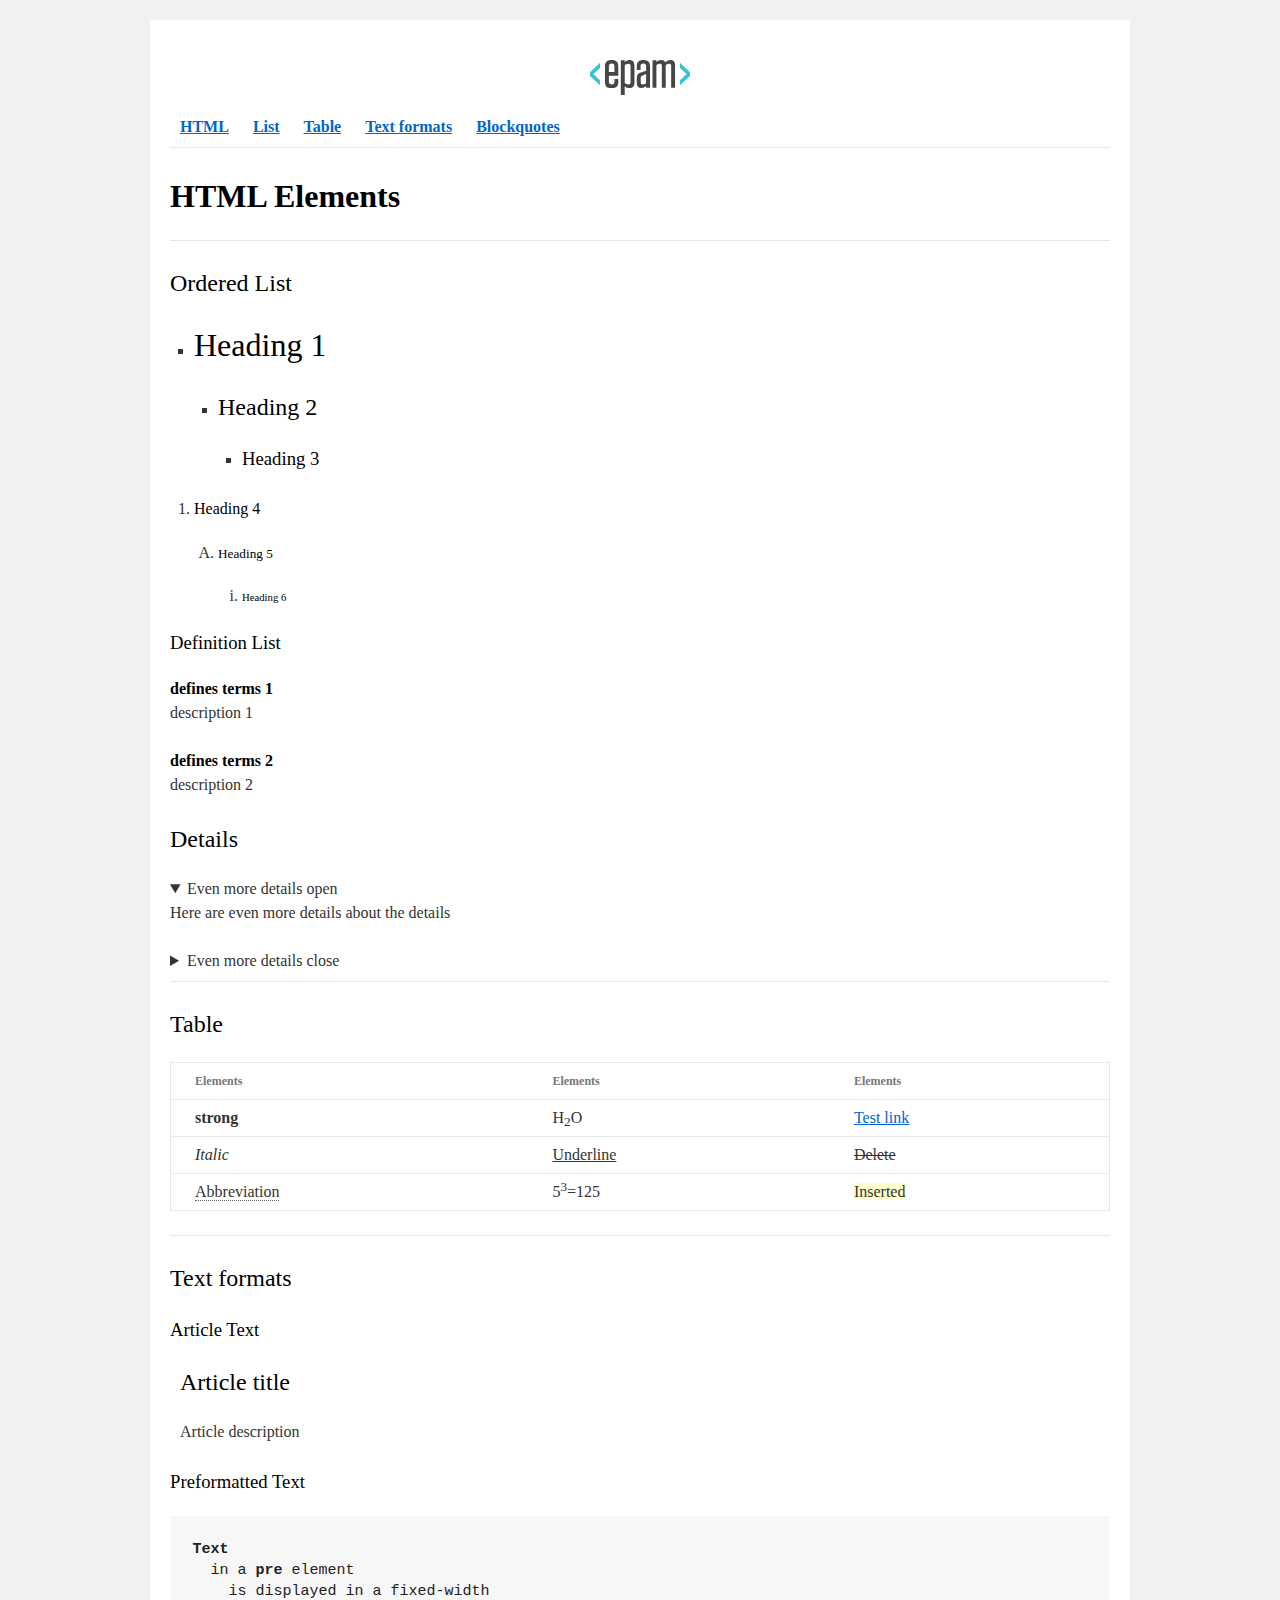
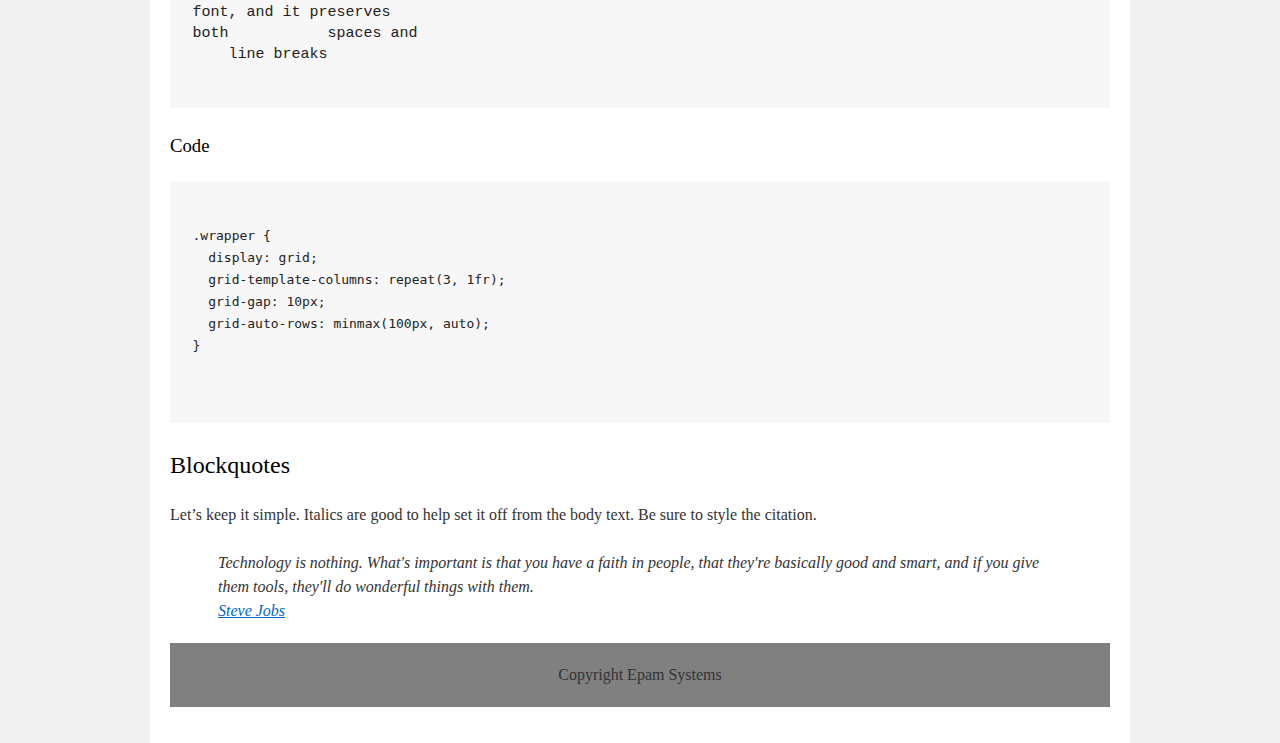
<file: homework_01/index.html>
<!DOCTYPE html>
<html>
   <head>
      <meta charset="utf-8">
      <title>hw</title>
      <link rel="stylesheet" href="style.css">
   </head>
   <body>
      <div id="wrapper">
         <div id="main">
            <div id="container">
               <div id="content" role="main">
                  <!-- TODO: Content goes here -->
                  <header>
                     <img src="EPAM_logo.svg" alt="EPAM_logo.svg">
                     <nav>
                        <a href="#HTML"><b>HTML</b></a>
                        <a href="#List"><b>List</b></a>
                        <a href="#Table"><b>Table</b></a>
                        <a href="#Text_formats"><b>Text formats</b></a>
                        <a href="#Blockquotes"><b>Blockquotes</b></a>
                     </nav>
                     <hr>
                  </header>
                  <section>
                     <h1 id="HTML"><b>HTML Elements</b></h1>
                     <hr>
                     <h2 id="List">Ordered List</h2>
                     <ul>
                        <li>
                           <h1>Heading 1</h1>
                           <ul>
                              <li>
                                 <h2>Heading 2</h2>
                                 <ul>
                                    <li>
                                       <h3>Heading 3</h3>
                                    </li>
                                 </ul>
                              </li>
                           </ul>
                        </li>
                     </ul>
                     <ol>
                        <li>
                           <h4>Heading 4</h4>
                           <ol>
                              <li>
                                 <h5>Heading 5</h5>
                                 <ol>
                                    <li>
                                       <h6>Heading 6</h6>
                                    </li>
                                 </ol>
                              </li>
                           </ol>
                        </li>
                     </ol>
                     <h3>Definition List</h3>
                     <dl>
                        <dt>defines terms 1</dt>
                        <dd>description 1</dd>
                        <dt>defines terms 2</dt>
                        <dd>description 2</dd>
                     </dl>
                     <h2>Details</h2>
                     <details open='open'>
                        <summary>Even more details open</summary>
                        <p>Here are even more details about the details</p>
                     </details>
                     <details>
                        <summary>Even more details close</summary>
                        <p>Here are even more details about the details</p>
                     </details>
                     <hr>
                     <h2 id="Table">Table</h2>
                     <table>
                        <thead>
                           <tr>
                              <th>Elements</th>
                              <th>Elements</th>
                              <th>Elements</th>
                           </tr>
                        </thead>
                        <tbody>
                           <tr>
                              <td><strong>strong</strong></td>
                              <td>H<sub>2</sub>O</td>
                              <td><a href="#">Test link</a></td>
                           </tr>
                           <tr>
                              <td><i>Italic</i></td>
                              <td><u>Underline</u></td>
                              <td><del>Delete</del></td>
                           </tr>
                           <tr>
                              <td><abbr>Abbreviation</abbr></td>
                              <td>5<sup>3</sup>=125</td>
                              <td><ins>Inserted</ins></td>
                           </tr>
                        </tbody>
                     </table>
                     <hr>
                     <h2 id="Text_formats">Text formats</h2>
                     <h3>Article Text</h3>
                     <article>
                        <h2>Article title</h2>
                        <p>Article description</p>
                     </article>
                     <h3>Preformatted Text</h3>
                     <pre>
<b>Text</b>
  in a <b>pre</b> element
    is displayed in a fixed-width
font, and it preserves
both           spaces and
    line breaks
                     </pre>
                     <h3>Code</h3>
                     <pre>
                        <code>
.wrapper { 
  display: grid;  
  grid-template-columns: repeat(3, 1fr);
  grid-gap: 10px;
  grid-auto-rows: minmax(100px, auto);
}
                        </code>
                     </pre>
                     <h2 id="Blockquotes">Blockquotes</h2>
                     <p>
                        Let’s keep it simple. Italics are good to help set it off from the body text. Be sure to style the citation.
                     </p>                   
                     <blockquote>      
                        Technology is nothing. What's important is that you have a faith in people, that they're basically good and smart, and if you give them tools, they'll do wonderful things with them.
                        <br>
                        <a href="#">Steve Jobs</a>                
                     </blockquote>
                     <p hidden>And here’s a bit of trailing text.</p>
                  </section>                  
                  <footer>Copyright Epam Systems</footer>
               </div>
            </div>
         </div>
      </div>
   </body>
</html>
</file>
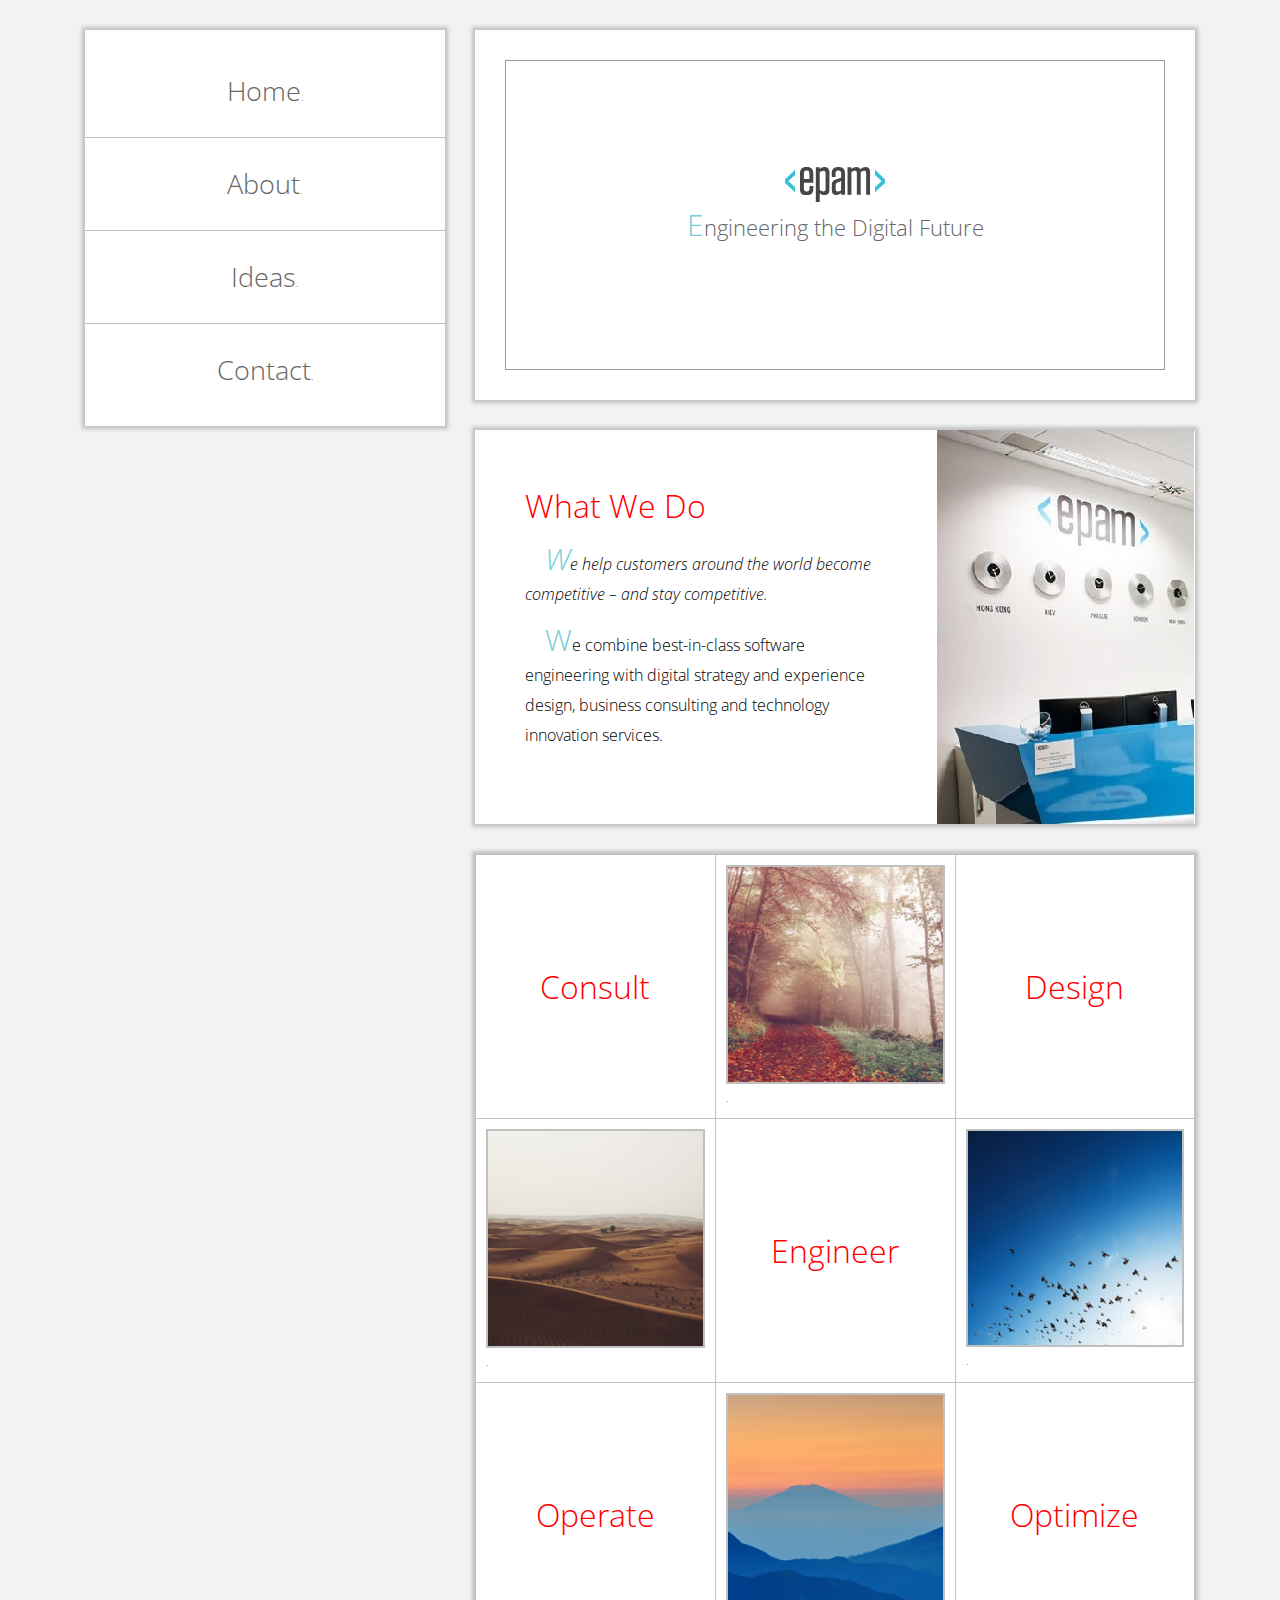
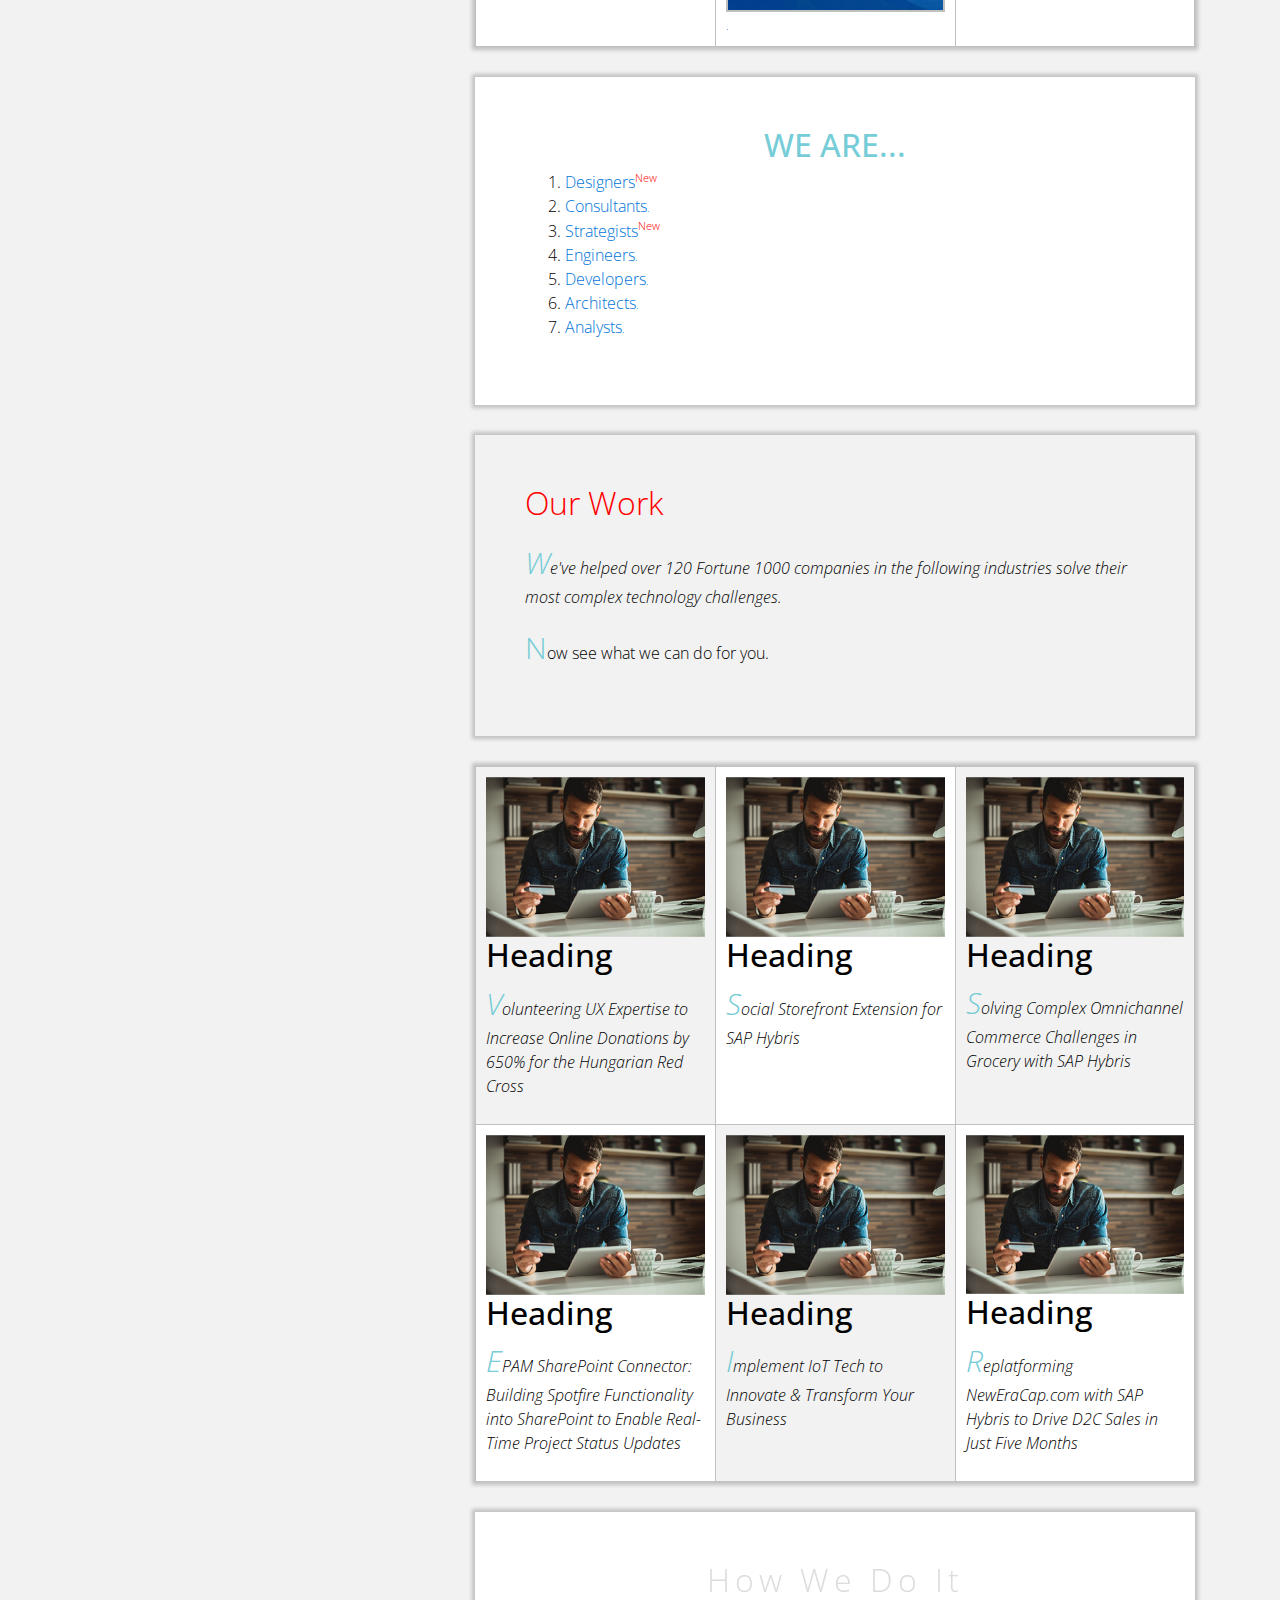
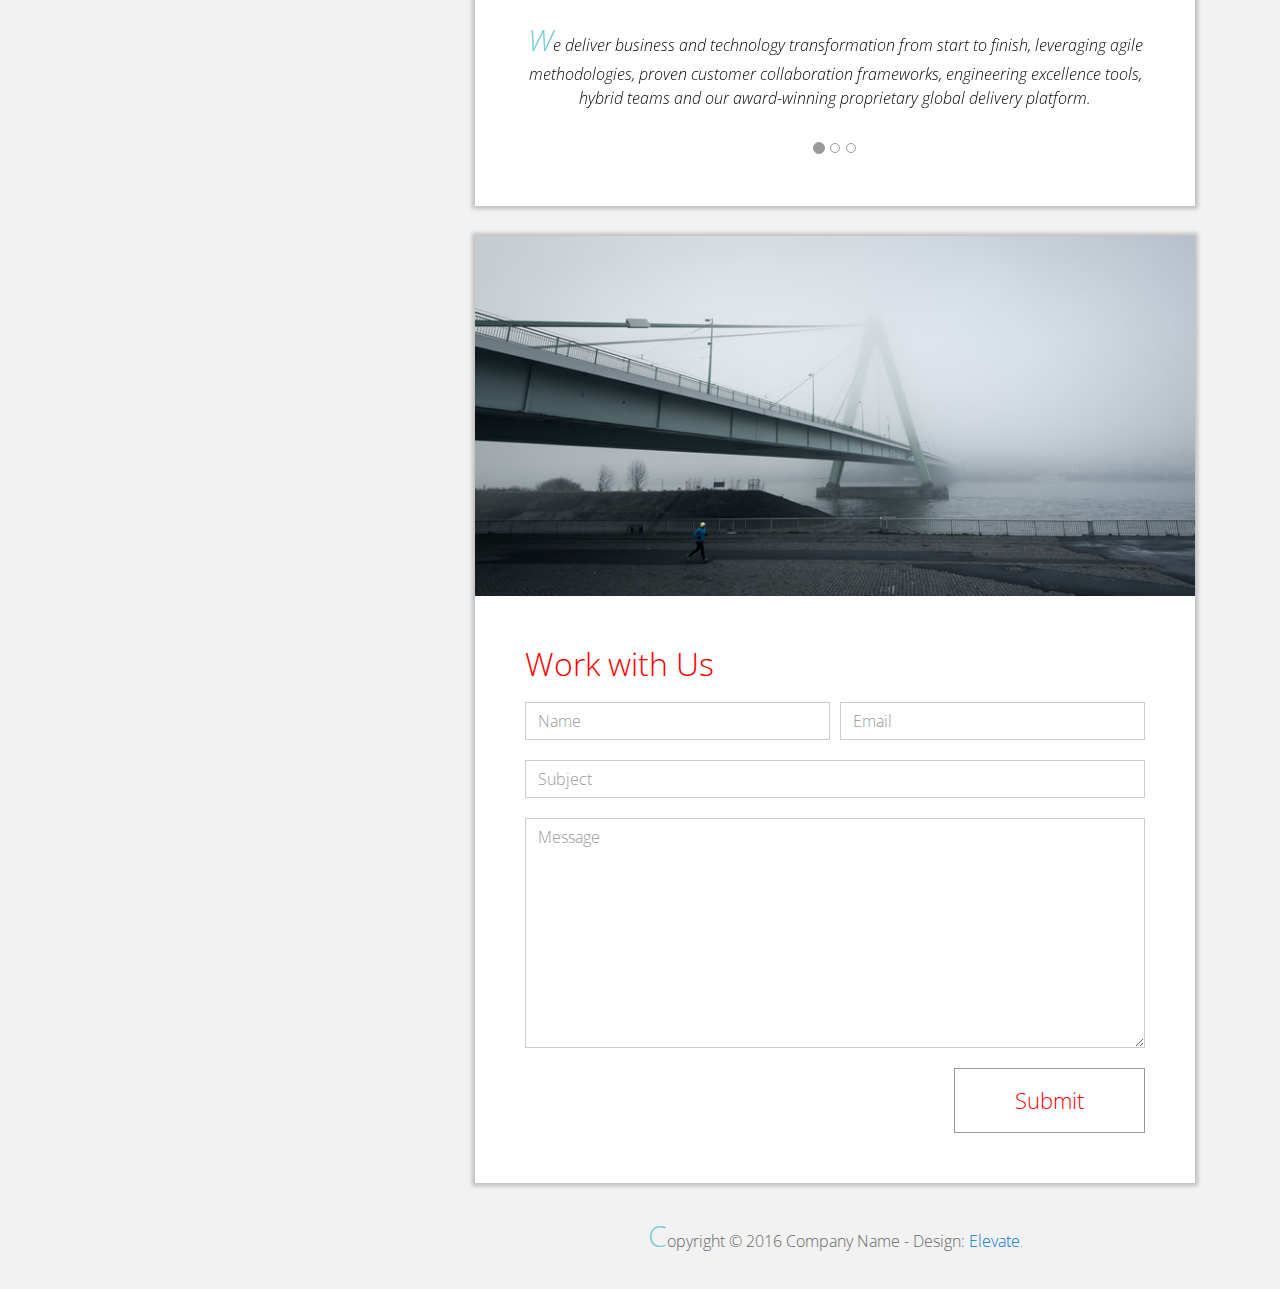
<file: homework_02/index.html>
<!DOCTYPE html>
<html lang="en">
<head>
  <meta charset="utf-8">
  <meta http-equiv="X-UA-Compatible" content="IE=edge">
  <meta name="viewport" content="width=device-width, initial-scale=1">

  <title>CSS Basic HW</title>



  <!-- load stylesheets -->
  <link rel="stylesheet" href="http://fonts.googleapis.com/css?family=Open+Sans:300,400">
  <!-- Google web font "Open Sans" -->
  <link rel="stylesheet" href="css/bootstrap.min.css">
  <!-- Bootstrap style -->
  <link rel="stylesheet" href="css/style.css">
  <!-- Templatemo style -->
  <style>
    .tm-section-title {
      color: red;
    }
    .box {
      border: 1px solid silver!important;
      padding: 10px;
    }
  </style>

</head>

<body>
<div class="container">

  <div class="tm-sidebar">
    <nav class="tm-main-nav">
      <ul>
        <li class="tm-nav-item"><a href="#home" class="tm-nav-item-link">Home</a></li>
        <li class="tm-nav-item"><a href="#about" class="tm-nav-item-link">About</a></li>
        <li class="tm-nav-item"><a href="#ideas" class="tm-nav-item-link">Ideas</a></li>
        <li class="tm-nav-item"><a href="#contact" class="tm-nav-item-link">Contact</a></li>
      </ul>
    </nav>
  </div>

  <div class="tm-main-content">

    <section id="home" class="tm-content-box tm-banner margin-b-10">
      <div class="tm-banner-inner">
        <img src="img/EPAM_logo.svg" width="100px" alt="">
        <p class="tm-banner-text">Engineering the Digital Future</p>
      </div>
    </section>

    <section>
      <div class="tm-content-box flex-2-col">

        <div class="pad flex-item tm-team-description-container">
          <h2 class="tm-section-title">What We Do</h2>
          <p class="tm-section-description">We help customers around the world become competitive – and stay competitive.</p>
          <p class="tm-section-description"> We combine best-in-class software engineering with digital strategy and experience design, business consulting and technology innovation services.</p>
        </div>
        <div class="flex-item">
          <img src="img/image.jpg" alt="">
        </div>
        

      </div>
      <div id="about" class="tm-content-box">

        <ul class="boxes gallery-container">
          <li class="box box-bg">
            <h2 class="tm-section-title tm-section-title-box tm-box-bg-title">Consult</h2>
            <img src="img/white-bg.jpg" alt="Image" class="img-fluid">
          </li>
          <li class="box">
            <a href="img/idea-large-01.jpg"><img src="img/idea-01.jpg" alt="Image"
                                                 class="img-fluid"></a>
          </li>
          <li class="box box-bg">
            <h2 class="tm-section-title tm-section-title-box tm-box-bg-title">Design</h2>
            <img src="img/white-bg.jpg" alt="Image" class="img-fluid">
          </li>
          <li class="box">
            <a href="img/idea-large-02.jpg"><img src="img/idea-02.jpg" alt="Image"
                                                 class="img-fluid"></a>
          </li>
          <li class="box box-bg">
            <h2 class="tm-section-title tm-section-title-box tm-box-bg-title">Engineer</h2>
            <img src="img/white-bg.jpg" alt="Image" class="img-fluid">
          </li>
          <li class="box">
            <a href="img/idea-large-03.jpg"><img src="img/idea-03.jpg" alt="Image"
                                                 class="img-fluid"></a>
          </li>
          <li class="box box-bg">
            <h2 class="tm-section-title tm-section-title-box tm-box-bg-title">Operate</h2>
            <img src="img/white-bg.jpg" alt="Image" class="img-fluid">
          </li>
          <li class="box">
            <a href="img/idea-large-04.jpg"><img src="img/idea-04.jpg" alt="Image"
                                                 class="img-fluid"></a>
          </li>
          <li class="box box-bg">
            <h2 class="tm-section-title tm-section-title-box tm-box-bg-title">Optimize</h2>
            <img src="img/white-bg.jpg" alt="Image" class="img-fluid">
          </li>
        </ul>

      </div>

    </section>

    <!-- slider -->
    <section class="heading tm-content-box pad">
      <h2> WE ARE...</h2>
      <ol>
        <li><a href="index.html" class="text">Designers</a></li>
        <li><a href="index.html">Consultants</a></li>
        <li><a href="#" class="text">Strategists</a></li>
        <li><a href="#">Engineers</a></li>
        <li><a href="#">Developers</a></li>
        <li><a href="#">Architects</a></li>
        <li><a href="#">Analysts</a></li>
      </ol>
  
    </section>

    <section class="blocks">
       <div class="pad flex-item tm-team-description-container">
          <h2 class="tm-section-title">Our Work</h2>
          <p class="tm-section-description">We've helped over 120 Fortune 1000 companies in the following industries solve their most complex technology challenges. </p>
          <p class="tm-section-description"> Now see what we can do for you.</p>
        </div>
      <div class="tm-content-box flex-2-col">
      </div>
      <div  class="tm-content-box">
        <ul class="boxes gallery-container">
          <li class="box box-bg">
            <img src="img/image-1.jpg" alt="Image" class="img-fluid">
            <div>
              <h2>Heading</h2>
              <p>Volunteering UX Expertise to Increase Online Donations by 650% for the Hungarian Red Cross</p>
            </div>
          </li>
          <li class="box">
            <img src="img/image-1.jpg" alt="Image" class="img-fluid">
            <div>
              <h2>Heading</h2>
              <p>Social Storefront Extension for SAP Hybris</p>
            </div>
          </li>
          <li class="box box-bg">
            <img src="img/image-1.jpg" alt="Image" class="img-fluid">
            <div>
              <h2>Heading</h2>
              <p>Solving Complex Omnichannel Commerce Challenges in Grocery with SAP Hybris</p>
            </div>
          </li>
          <li class="box">
            <img src="img/image-1.jpg" alt="Image" class="img-fluid">
            <div>
              <h2>Heading</h2>
              <p>EPAM SharePoint Connector: Building Spotfire Functionality into SharePoint to Enable Real-Time Project Status Updates</p>
            </div>
          </li>
          <li class="box box-bg">
            <img src="img/image-1.jpg" alt="Image" class="img-fluid">
            <div>
              <h2>Heading</h2>
              <p>Implement IoT Tech to Innovate & Transform Your Business</p>
            </div>
          </li>
          <li class="box">
            <img src="img/image-1.jpg" alt="Image" class="img-fluid">
            <div>
              <h2>Heading</h2>
              <p>Replatforming NewEraCap.com with SAP Hybris to Drive D2C Sales in Just Five Months</p>
            </div>
          </li>
        </ul>

      </div>
    </section>

    <section id="ideas">
      <div id="tmCarousel" class="carousel slide tm-content-box" data-ride="carousel">

        <ol class="carousel-indicators">
          <li data-target="#tmCarousel" data-slide-to="0" class="active"></li>
          <li data-target="#tmCarousel" data-slide-to="1" class=""></li>
          <li data-target="#tmCarousel" data-slide-to="2" class=""></li>
        </ol>

        <div class="carousel-inner" role="listbox">

          <div class="carousel-item active">
            <div class="carousel-content">
              <div class="flex-item">
                <h2 class="tm-section-title">How We Do It</h2>
                <p class="tm-section-description carousel-description">We deliver business and technology transformation from start to finish, leveraging agile methodologies, proven customer collaboration frameworks, engineering excellence tools, hybrid teams and our award-winning proprietary global delivery platform.</p>
              </div>
            </div>
          </div>

          <div class="carousel-item">
            <div class="carousel-content">
              <div class="flex-item">
                <h2 class="tm-section-title">Our Clients</h2>
                <p class="tm-section-description carousel-description">Lorem ipsum dolor sit amet,
                  consectetur adipiscing elit. Quisque vel nisi pharetra nibh varius pharetra ac
                  sagittis nisi. Etiam pharetra vestibulum hendrerit. Pellentesque interdum metus
                  sed massa rutrum.</p>
              </div>
            </div>
          </div>

          <div class="carousel-item">
            <div class="carousel-content">
              <div class="flex-item">
                <h2 class="tm-section-title">Our Projects</h2>
                <p class="tm-section-description carousel-description">Donec ex libero, fringilla
                  vitae purus sit amet, rhoncus pharetra lorem. Pellentesque id sem id lacus
                  ultricies vehicula. Aliquam rutrum mi non. Pellentesque interdum metus sed massa
                  rutrum.</p>
              </div>
            </div>
          </div>

        </div>

      </div>
    </section>

    <section class="tm-content-box">
      <img src="img/contact.jpg" alt="Contact image" class="img-fluid">

      <div id="contact" class="pad">
        <h2 class="tm-section-title">Work with Us</h2>
        <form action="#contact" method="get" class="contact-form">

          <div class="form-group col-xs-12 col-sm-12 col-md-6 col-lg-6 form-group-2-col-left">
            <input type="text" id="contact_name" name="contact_name" class="form-control"
                   placeholder="Name" required/>
          </div>
          <div class="form-group col-xs-12 col-sm-12 col-md-6 col-lg-6 form-group-2-col-right">
            <input type="email" id="contact_email" name="contact_email" class="form-control"
                   placeholder="Email" required/>
          </div>
          <div class="form-group">
            <input type="text" id="contact_subject" name="contact_subject" class="form-control"
                   placeholder="Subject" required/>
          </div>
          <div class="form-group">
            <textarea id="contact_message" name="contact_message" class="form-control" rows="9"
                      placeholder="Message" required></textarea>
          </div>

          <button type="submit" class="btn btn-primary submit-btn">Submit</button>

        </form>
      </div>
    </section>

    <footer class="tm-footer">
      <p class="text-xs-center">Copyright &copy; 2016 Company Name

        - Design: <a rel="nofollow" href="http://www.templatemo.com/tm-481-elevate"
                     target="_parent">Elevate</a></p>
    </footer>

  </div>

</div>

</body>
</html>
</file>
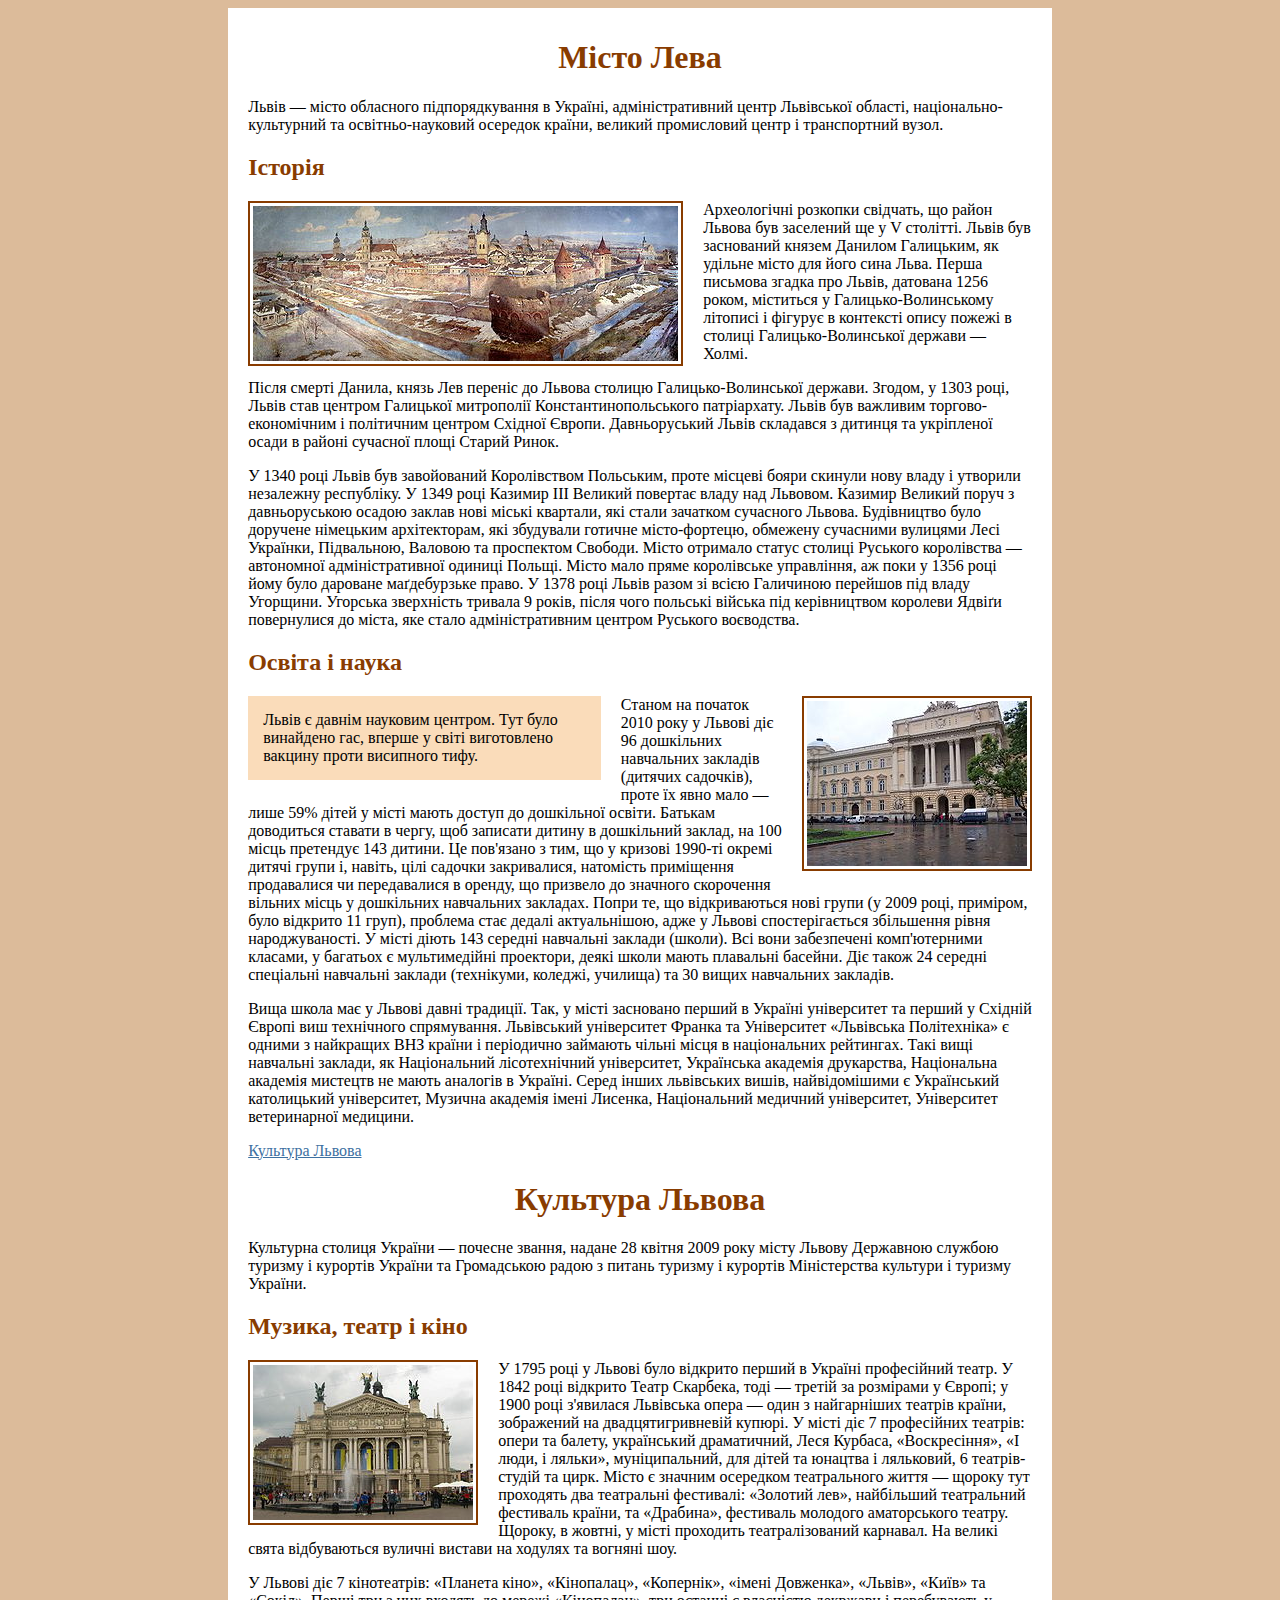
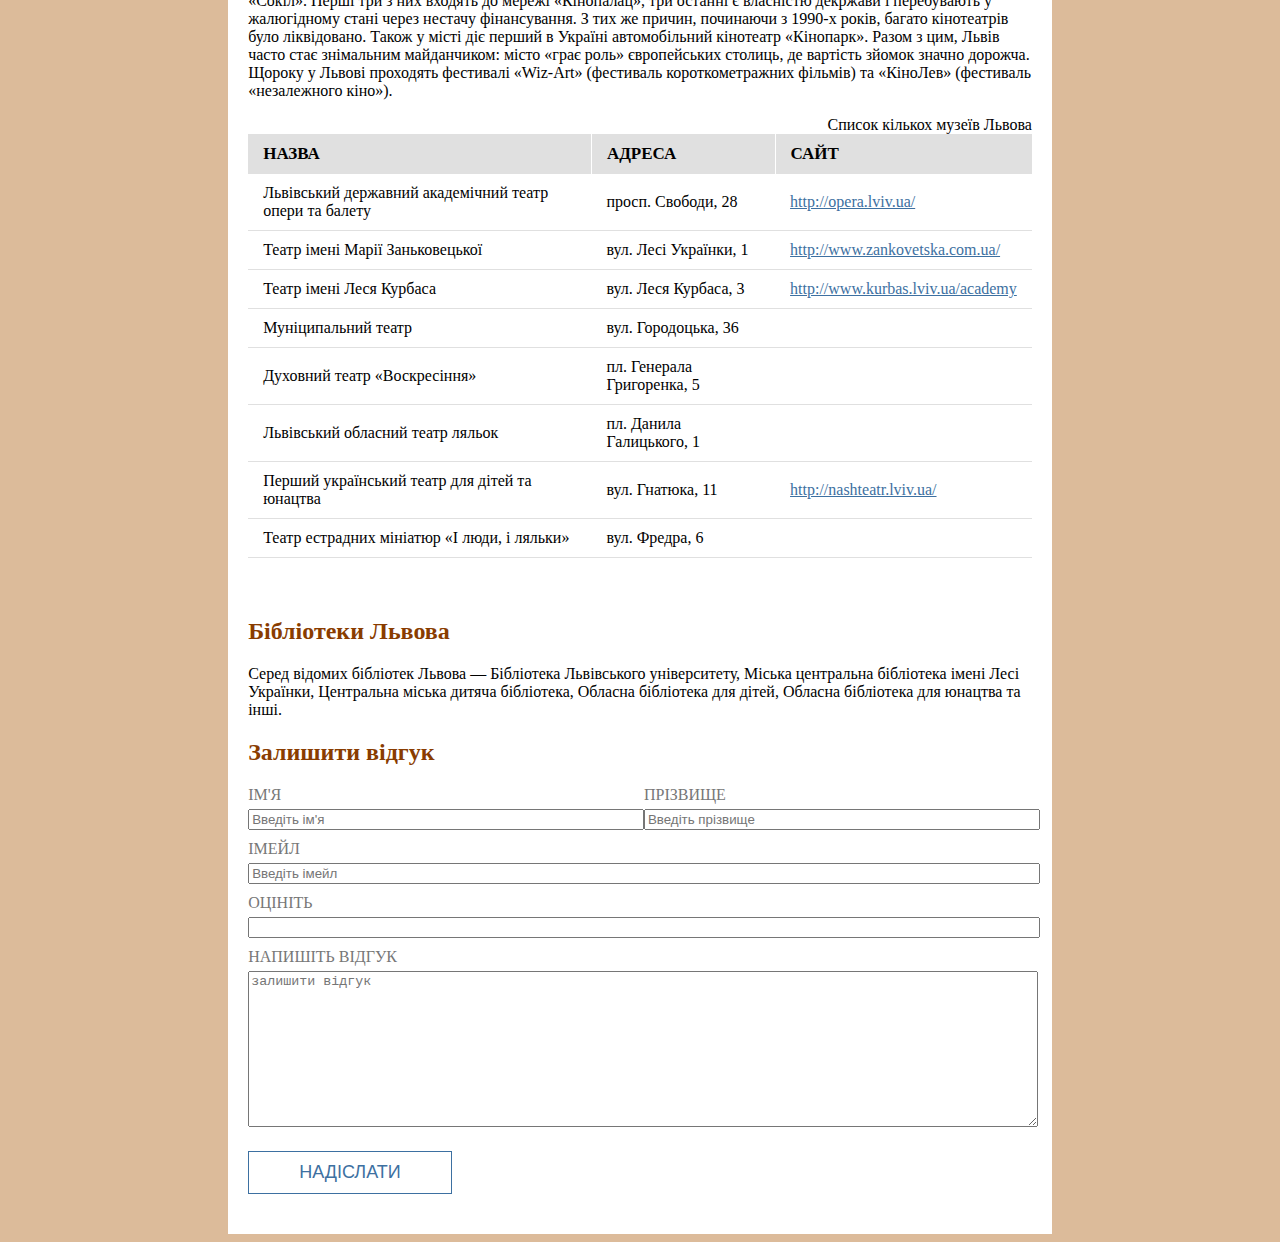
<file: homework_03/index.html>
﻿<!DOCTYPE html>
<html>

<head>
  <meta charset="utf-8">
  <title>Epam Front End Lab. Preprocessors</title>
  <link rel="stylesheet" type="text/css" href="css/style1.css">
  <!--<link rel="stylesheet" type="text/css" href="css/style2.css">-->
</head>

<body>
  <div id="content">
    <h1>Місто Лева</h1>
    <p>Львів — місто обласного підпорядкування в Україні, адміністративний центр Львівської області, національно-культурний
      та освітньо-науковий осередок країни, великий промисловий центр і транспортний вузол.</p>
    <h2>Історія</h2>
    <p><img class="img-left" src="img/lviv.jpg" width="425" height="155" alt="" /> Археологічні розкопки свідчать, що район
      Львова був заселений ще у V столітті. Львів був заснований князем Данилом Галицьким, як удільне місто для його сина
      Льва. Перша письмова згадка про Львів, датована 1256 роком, міститься у Галицько-Волинському літописі і фігурує в контексті
      опису пожежі в столиці Галицько-Волинської держави — Холмі.</p>
    <p>Після смерті Данила, князь Лев переніс до Львова столицю Галицько-Волинської держави. Згодом, у 1303 році, Львів став
      центром Галицької митрополії Константинопольського патріархату. Львів був важливим торгово-економічним і політичним
      центром Східної Європи. Давньоруський Львів складався з дитинця та укріпленої осади в районі сучасної площі Старий
      Ринок.
    </p>
    <p>У 1340 році Львів був завойований Королівством Польським, проте місцеві бояри скинули нову владу і утворили незалежну
      республіку. У 1349 році Казимир III Великий повертає владу над Львовом. Казимир Великий поруч з давньоруською осадою
      заклав нові міські квартали, які стали зачатком сучасного Львова. Будівництво було доручене німецьким архітекторам,
      які збудували готичне місто-фортецю, обмежену сучасними вулицями Лесі Українки, Підвальною, Валовою та проспектом Свободи.
      Місто отримало статус столиці Руського королівства — автономної адміністративної одиниці Польщі. Місто мало пряме королівське
      управління, аж поки у 1356 році йому було дароване маґдебурзьке право. У 1378 році Львів разом зі всією Галичиною перейшов
      під владу Угорщини. Угорська зверхність тривала 9 років, після чого польські війська під керівництвом королеви Ядвіґи
      повернулися до міста, яке стало адміністративним центром Руського воєводства.</p>
    <h2>Освіта і наука</h2>
    <div class="brief">
      Львів є давнім науковим центром. Тут було винайдено гас, вперше у світі виготовлено вакцину проти висипного тифу.
    </div>
    <img class="img-right" src="img/university.jpg" width="220" height="165" alt="" />
    <p>Станом на початок 2010 року у Львові діє 96 дошкільних навчальних закладів (дитячих садочків), проте їх явно мало — лише
      59% дітей у місті мають доступ до дошкільної освіти. Батькам доводиться ставати в чергу, щоб записати дитину в дошкільний
      заклад, на 100 місць претендує 143 дитини. Це пов'язано з тим, що у кризові 1990-ті окремі дитячі групи і, навіть,
      цілі садочки закривалися, натомість приміщення продавалися чи передавалися в оренду, що призвело до значного скорочення
      вільних місць у дошкільних навчальних закладах. Попри те, що відкриваються нові групи (у 2009 році, приміром, було
      відкрито 11 груп), проблема стає дедалі актуальнішою, адже у Львові спостерігається збільшення рівня народжуваності.
      У місті діють 143 середні навчальні заклади (школи). Всі вони забезпечені комп'ютерними класами, у багатьох є мультимедійні
      проектори, деякі школи мають плавальні басейни. Діє також 24 середні спеціальні навчальні заклади (технікуми, коледжі,
      училища) та 30 вищих навчальних закладів.</p>
    <p>Вища школа має у Львові давні традиції. Так, у місті засновано перший в Україні університет та перший у Східній Європі
      виш технічного спрямування. Львівський університет Франка та Університет «Львівська Політехніка» є одними з найкращих
      ВНЗ країни і періодично займають чільні місця в національних рейтингах. Такі вищі навчальні заклади, як Національний
      лісотехнічний університет, Українська академія друкарства, Національна академія мистецтв не мають аналогів в Україні.
      Серед інших львівських вишів, найвідомішими є Український католицький університет, Музична академія імені Лисенка,
      Національний медичний університет, Університет ветеринарної медицини.</p>
    <a href="culture.html">Культура Львова</a>

    <h1>Культура Львова</h1>
    <p>Культурна столиця України — почесне звання, надане 28 квітня 2009 року місту Львову Державною службою туризму і курортів
      України та Громадською радою з питань туризму і курортів Міністерства культури і туризму України.</p>
    <h2>Музика, театр і кіно</h2>
    <img class="img-left" src="img/opera.jpg" width="220" height="155" alt="" />
    <p>У 1795 році у Львові було відкрито перший в Україні професійний театр. У 1842 році відкрито Театр Скарбека, тоді — третій
      за розмірами у Європі; у 1900 році з'явилася Львівська опера — один з найгарніших театрів країни, зображений на двадцятигривневій
      купюрі. У місті діє 7 професійних театрів: опери та балету, український драматичний, Леся Курбаса, «Воскресіння», «І
      люди, і ляльки», муніципальний, для дітей та юнацтва і ляльковий, 6 театрів-студій та цирк. Місто є значним осередком
      театрального життя — щороку тут проходять два театральні фестивалі: «Золотий лев», найбільший театральний фестиваль
      країни, та «Драбина», фестиваль молодого аматорського театру. Щороку, в жовтні, у місті проходить театралізований карнавал.
      На великі свята відбуваються вуличні вистави на ходулях та вогняні шоу.</p>
    <p>У Львові діє 7 кінотеатрів: «Планета кіно», «Кінопалац», «Копернік», «імені Довженка», «Львів», «Київ» та «Сокіл». Перші
      три з них входять до мережі «Кінопалац», три останні є власністю декржави і перебувають у жалюгідному стані через нестачу
      фінансування. З тих же причин, починаючи з 1990-х років, багато кінотеатрів було ліквідовано. Також у місті діє перший
      в Україні автомобільний кінотеатр «Кінопарк». Разом з цим, Львів часто стає знімальним майданчиком: місто «грає роль»
      європейських столиць, де вартість зйомок значно дорожча. Щороку у Львові проходять фестивалі «Wiz-Art» (фестиваль короткометражних
      фільмів) та «КіноЛев» (фестиваль «незалежного кіно»).</p>
    <table>
      <caption>Список кількох музеїв Львова</caption>
      <tr>
        <th>Назва</th>
        <th>Адреса</th>
        <th>Сайт</th>
      </tr>
      <tr>
        <td>Львівський державний академічний театр опери та балету</td>
        <td>просп. Свободи, 28</td>
        <td><a href="#">http://opera.lviv.ua/</a></td>
      </tr>
      <tr>
        <td>Театр імені Марії Заньковецької</td>
        <td>вул. Лесі Українки, 1</td>
        <td><a href="#">http://www.zankovetska.com.ua/</a></td>
      </tr>
      <tr>
        <td>Театр імені Леся Курбаса</td>
        <td>вул. Леся Курбаса, 3</td>
        <td><a href="#">http://www.kurbas.lviv.ua/academy</a></td>
      </tr>
      <tr>
        <td>Муніципальний театр</td>
        <td>вул. Городоцька, 36</td>
        <td></td>
      </tr>
      <tr>
        <td>Духовний театр «Воскресіння»</td>
        <td>пл. Генерала Григоренка, 5</td>
        <td></td>
      </tr>
      <tr>
        <td>Львівський обласний театр ляльок</td>
        <td>пл. Данила Галицького, 1</td>
        <td></td>
      </tr>
      <tr>
        <td>Перший український театр для дітей та юнацтва</td>
        <td>вул. Гнатюка, 11</td>
        <td><a href="#">http://nashteatr.lviv.ua/</a></td>
      </tr>
      <tr>
        <td>Театр естрадних мініатюр «І люди, і ляльки»</td>
        <td>вул. Фредра, 6</td>
        <td></td>
      </tr>
    </table>
    <h2>Бібліотеки Львова</h2>
    <p>Серед відомих бібліотек Львова — Бібліотека Львівського університету, Міська центральна бібліотека імені Лесі Українки,
      Центральна міська дитяча бібліотека, Обласна бібліотека для дітей, Обласна бібліотека для юнацтва та інші.</p>
    <div>
       <!--TODO write form fields-->
       <h2>Залишити відгук</h2>
       <form action="#" method="GET">
          <div class="user">
            <p class="form">ім'я</p>
            <input type="text" placeholder="Введіть ім'я">
          </div>
          <div class="user">
            <p class="form">прізвище</p>
            <input type="text" placeholder="Введіть прізвище">  
          </div>            
          <p class="form">імейл</p>
          <input type="email" placeholder="Введіть імейл">
          <p class="form">оцініть</p>
          <input type="text">
          <p class="form">напишіть відгук</p>
          <textarea placeholder="залишити відгук"></textarea> 
          <input type="submit" value="надіслати">
       </form>   
    </div>
  </div>
</body>

</html>
</file>
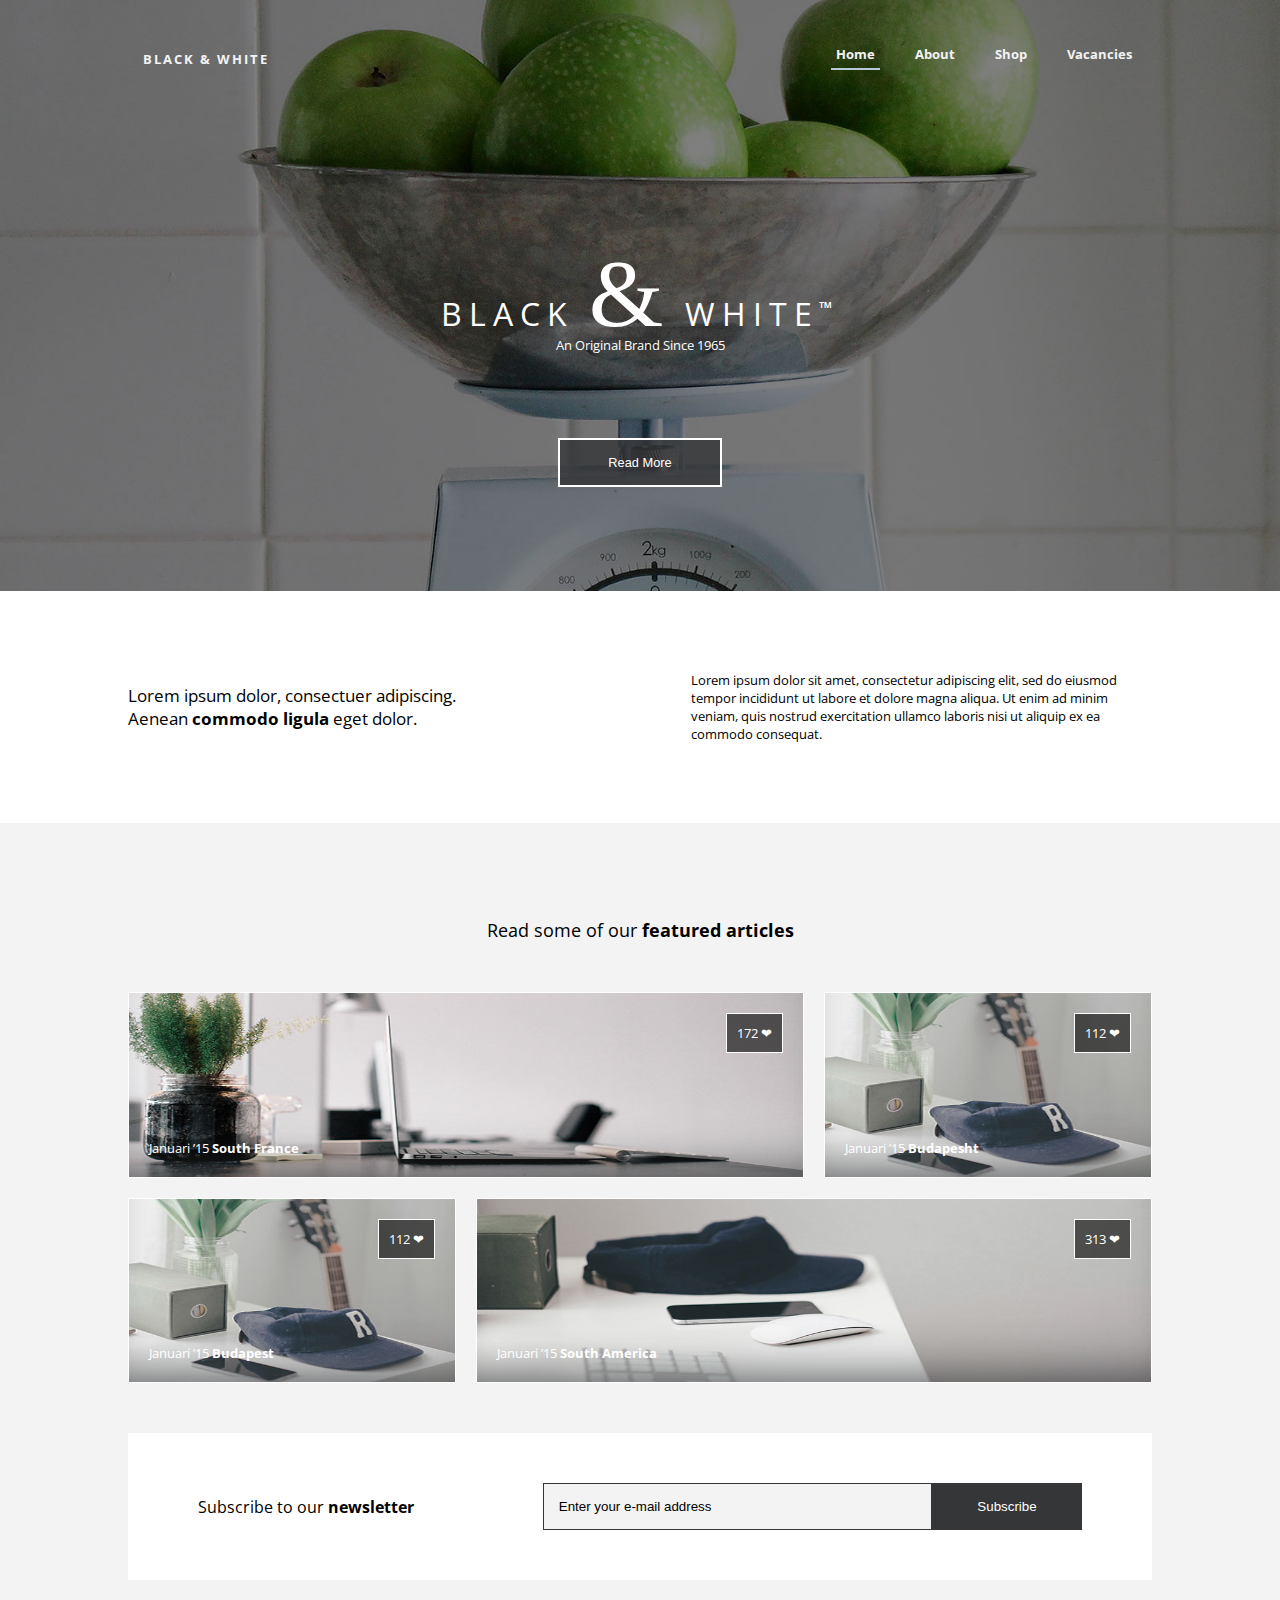
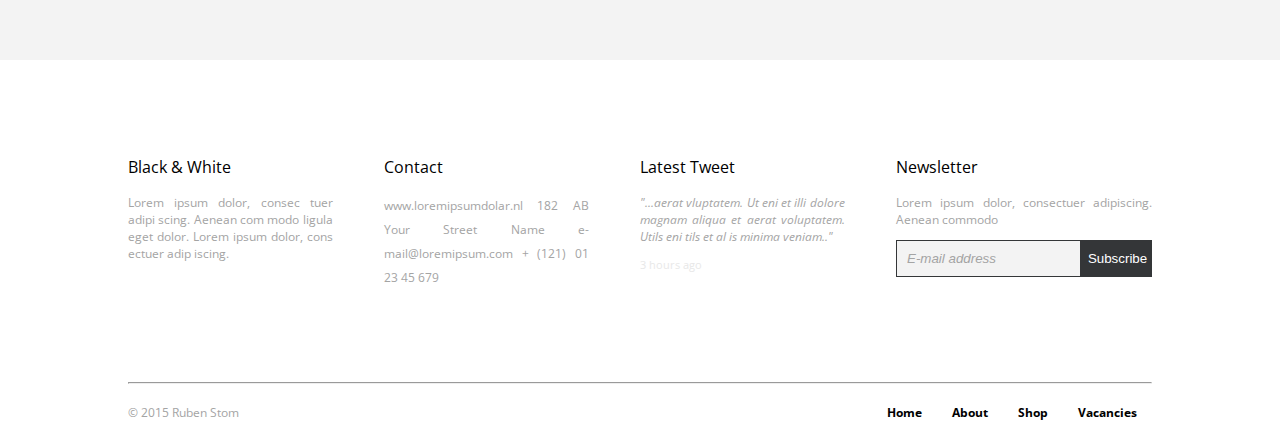
<file: homework_04/index.html>
<!DOCTYPE html>
<html lang="en">
   <head>
      <meta charset="utf-8">
      <meta name="viewport" content="width=device-width, initial-scale=1">
      <title>Homework_04</title>
      <link rel="stylesheet" href="http://fonts.googleapis.com/css?family=Open+Sans:300,400">
      <link rel="stylesheet" href="css/style.css">
   </head>
   <body>
      <header>
         <div class="header-flex">
            <p>black &amp; white</p>
            <nav class="header-nav">
               <ul>
                  <li><a class="active" href="#">Home</a></li>
                  <li><a href="#">About</a></li>
                  <li><a href="#">Shop</a></li>
                  <li><a href="#">Vacancies</a></li>
               </ul>
            </nav>
         </div>
         <div class="logo">
            <h1>Black <span id="amp">&amp;</span> White<span id="tm">&trade;</span></h1>
            <p>An Original Brand Since 1965</p>
         </div>
         <input type="button" class="btn-read-more" value="Read More">
      </header>
      <article class="lorem-ipsum">
         <div class="section-column">
            <div class="column-text">
               Lorem ipsum dolor, consectuer adipiscing.<br> 
               Aenean <b>commodo ligula</b> eget dolor.
            </div>
            <div class="column-text">
               Lorem ipsum dolor sit amet, consectetur adipiscing elit, sed do eiusmod tempor incididunt ut labore et dolore magna aliqua. Ut enim ad minim veniam, quis nostrud exercitation ullamco laboris nisi ut aliquip ex ea commodo consequat.
            </div>
         </div>
      </article>
      <section  class="articles">
         <h2 class="articles-caption">Read some of our <b>featured articles</b></h2>
         <div class="grid-container">
            <div class="grid-item item1"><span class="date">Januari &rsquo;15 <b>South France</b></span><span class="like">172 &#x2764;</span></div>
            <div class="grid-item item2"><span class="date">Januari &rsquo;15 <b>Budapesht</b></span><span class="like">112 &#x2764;</span></div>
            <div class="grid-item item3"><span class="date">Januari &rsquo;15 <b>Budapest</b></span><span class="like">112 &#x2764;</span></div>
            <div class="grid-item item4"><span class="date">Januari &rsquo;15 <b>South America</b></span><span class="like">313 &#x2764;</span></div>
         </div>
         <form action="#" method="POST">
            <div class="form-flex">
               <p>Subscribe to our <b>newsletter</b></p>
               <div class="subscribe">
                  <input type="email" placeholder="Enter your e-mail address">
                  <input type="submit" value="Subscribe">
               </div>
            </div>
         </form>
      </section>
      <footer class="footer">
         <div class="footer-content">
            <div class="footer-div">
               <p>Black &amp; White</p>
               <p>Lorem ipsum dolor, consec tuer adipi scing.
                  Aenean com modo ligula eget dolor.
                  Lorem ipsum dolor, cons ectuer adip iscing.
               </p>
            </div>
            <div class="footer-div">
               <p>Contact</p>
               <p>www.loremipsumdolar.nl 182 AB Your Street Name  e-mail@loremipsum.com + (121) 01 23 45 679
               </p>
            </div>
            <div class="footer-div">
               <p>Latest Tweet</p>
               <p>"...aerat vluptatem. Ut eni et illi dolore magnam aliqua et aerat voluptatem. Utils eni tils et al is minima veniam.."
               </p>
               <p>3 hours ago</p>
            </div>
            <div class="footer-div footer-form">
               <p>Newsletter</p>
               <p>Lorem ipsum dolor, consectuer adipiscing.
                  Aenean commodo                     
               </p>
               <form action="#" method="POST">
                  <div class="footer-subscribe">
                     <input type="email" placeholder="E-mail address">
                     <input type="submit" value="Subscribe">
                  </div>
               </form>
            </div>
         </div>
         <hr>
         <div class="footer-wrapper-nav">
            <p>&copy; 2015 Ruben Stom</p>
            <nav class="footer-nav">
               <ul>
                  <li><a href="#">Home</a></li>
                  <li><a href="#">About</a></li>
                  <li><a href="#">Shop</a></li>
                  <li><a href="#">Vacancies</a></li>
               </ul>
            </nav>
         </div>
      </footer>
   </body>
</html>
</file>
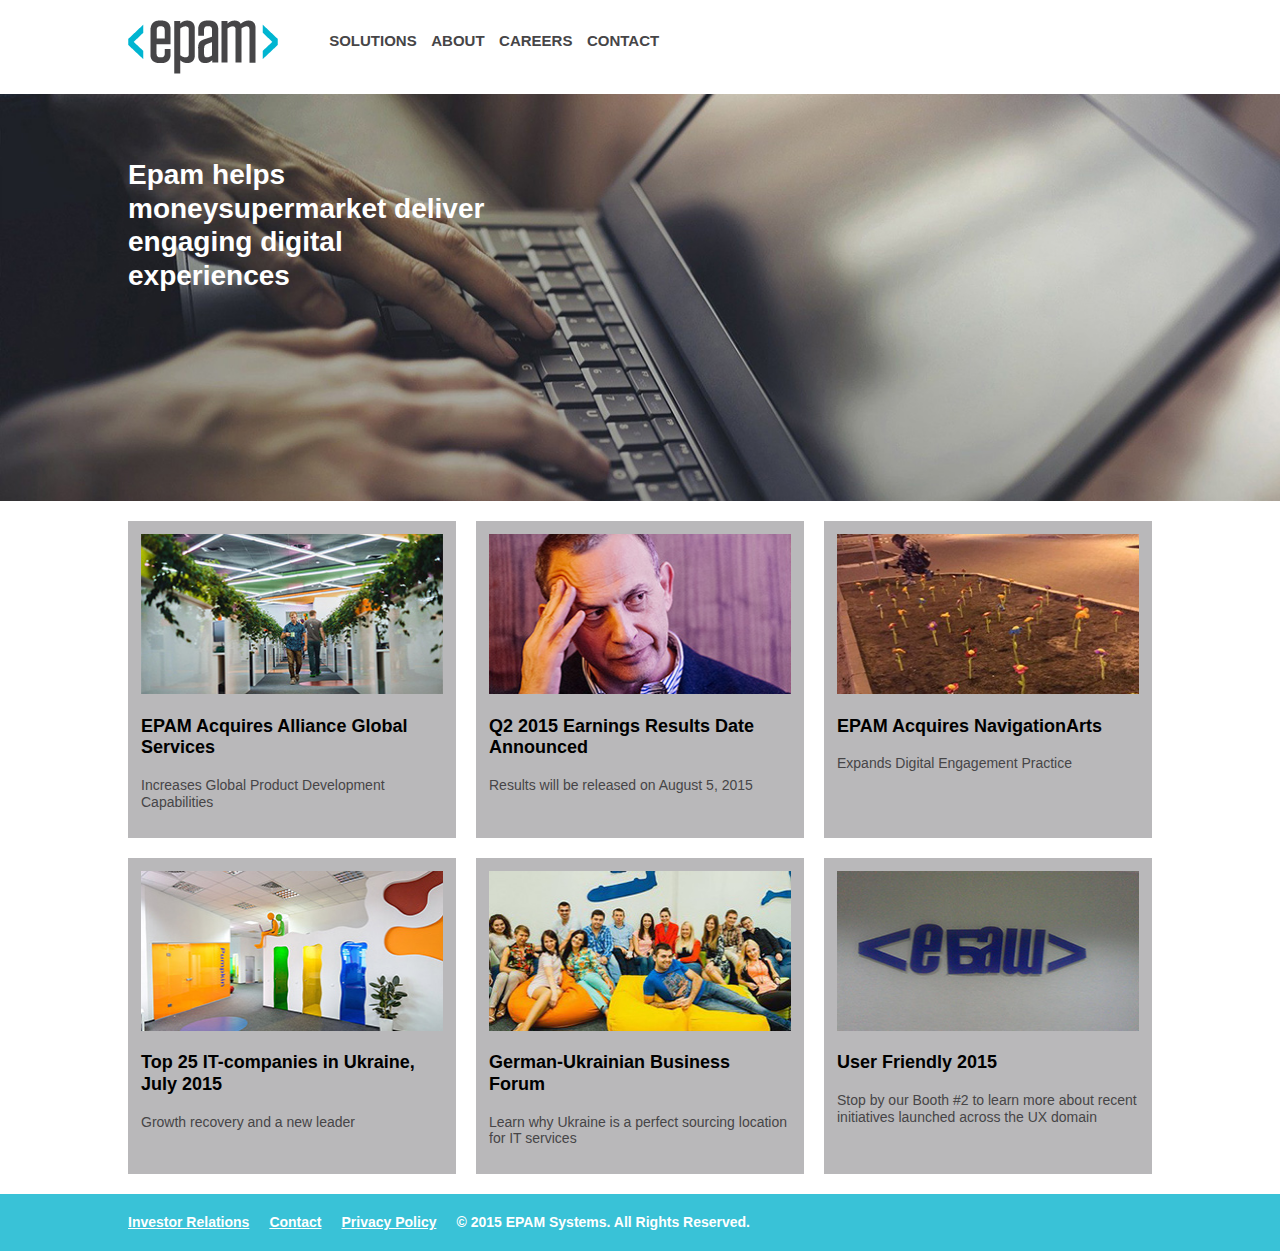
<file: homework_05/index.html>
<!DOCTYPE html>
<html lang="en">
   <head>
      <meta charset="utf-8">
      <meta name="viewport" content="width=device-width, initial-scale=1">
      <title>Homework_05</title>
      <link rel="stylesheet" href="css/style.css">
   </head>
   <body>
      <header>
         <nav>
            <ul class="logo">
               <li><a href="#"></a></li>
            </ul>
            <ul class="menu">
               <li><a href="#">solutions</a></li>
               <li><a href="#">about</a></li>
               <li><a href="#">careers</a></li>
               <li><a href="#">contact</a></li>
            </ul>
         </nav>
      </header>
      <main>
         <div class="main-banner">
            <h1>Epam helps moneysupermarket deliver engaging digital experiences</h1>
         </div>
         <section class="section-content">
            <div class="grid-container">
               <div class="grid-item item1">
                  <img src="img/01.jpg" alt="image01">
                  <h3>EPAM Acquires Alliance Global Services</h3>
                  <p>Increases Global Product Development Capabilities</p>
               </div>
               <div class="grid-item item2">
                  <img src="img/02.jpg" alt="image02">
                  <h3>Q2 2015 Earnings Results Date Announced</h3>
                  <p>Results will be released on August 5, 2015</p>
               </div>
               <div class="grid-item item3">
                  <img src="img/03.jpg" alt="image03">
                  <h3>EPAM Acquires NavigationArts</h3>
                  <p>Expands Digital Engagement Practice</p>
               </div>
               <div class="grid-item item4">
                  <img src="img/04.jpg" alt="image04">
                  <h3>Top 25 IT-companies in Ukraine, July 2015</h3>
                  <p>Growth recovery and a new leader</p>
               </div>
               <div class="grid-item item5">
                  <img src="img/05.jpg" alt="image05">
                  <h3>German-Ukrainian Business Forum</h3>
                  <p>Learn why Ukraine is a perfect sourcing location for IT services</p>
               </div>
               <div class="grid-item item6">
                  <img src="img/06.jpg" alt="image06">
                  <h3>User Friendly 2015</h3>
                  <p>Stop by our Booth #2 to learn more about recent initiatives launched across the UX domain</p>
               </div>
            </div>
         </section>
      </main>
      <footer>
         <div class="footer-wrap">
            <ul>
               <li><a href="#">Investor Relations</a></li>
               <li><a href="#">Contact</a></li>
               <li><a href="#">Privacy Policy</a></li>
            </ul>
            <p> &copy; 2015 EPAM Systems. All Rights Reserved.</p>
         </div>
      </footer>
   </body>
</html>
</file>
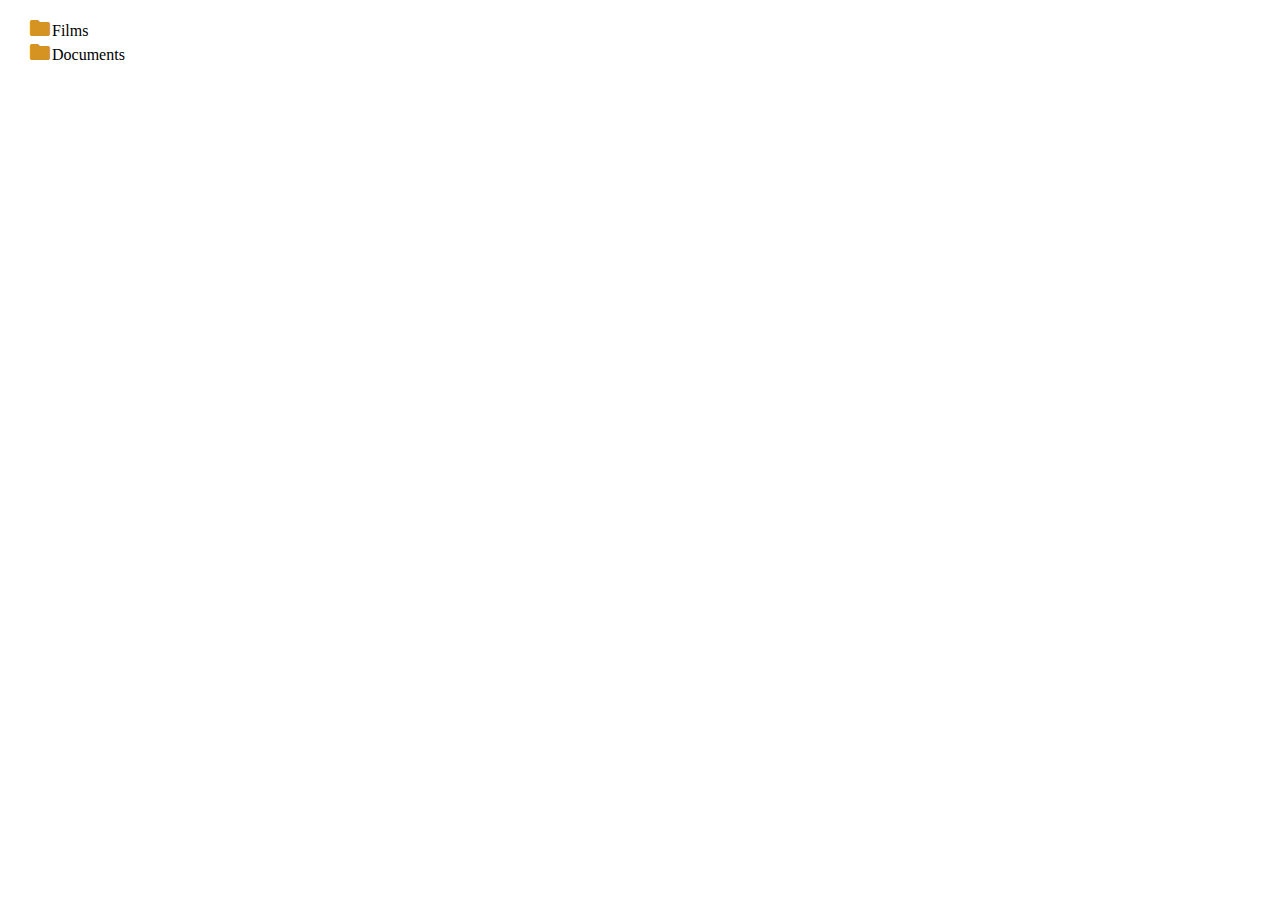
<file: homework_11/index.html>
<!-- DO NOT MODIFY THIS FILE -->
<!DOCTYPE html>
<html lang="en">
<head>
  <meta charset="UTF-8">
  <title>Homework 11 - Folder tree</title>
  <link rel="stylesheet" href="material-icons/material-icons.css">
  <link rel="stylesheet" href="styles.css">
</head>
<body>
  <div id="root"></div>

  <script src="structure.js"></script>
  <script src="app.js"></script>
</body>
</html>
</file>
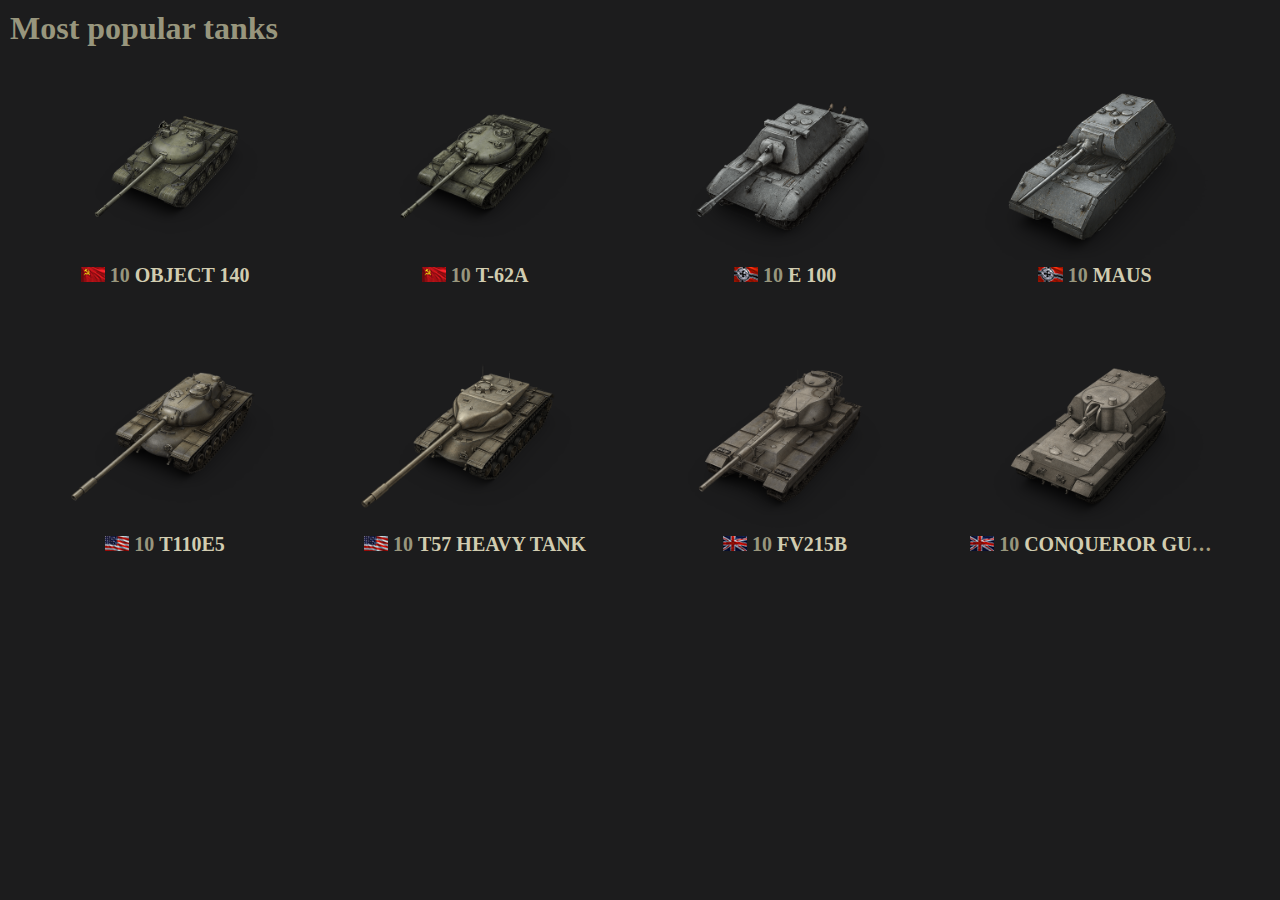
<file: homework_12/index.html>
<!-- DO NOT MODIFY THIS FILE -->
<!DOCTYPE html>
<html lang="en">
<head>
  <meta charset="UTF-8">
  <title>Homework 12 - BOM</title>
  <link rel="stylesheet" href="styles.css">
</head>
<body>
  <div id="root"></div>

  <script src="tanks.js"></script>
  <script src="app.js"></script>
</body>
</html>
</file>
<file: homework_01/style.css>
html, body, div, span, applet, object, iframe,
h1, h2, h3, h4, h5, h6, p, blockquote, pre,
a, abbr, acronym, address, big, cite, code,
del, dfn, em, font, img, ins, kbd, q, s, samp,
small, strike, strong, sub, sup, tt, var,
b, u, i, center,
dl, dt, dd, ol, ul, li,
fieldset, form, label, legend,
table, caption, tbody, tfoot, thead, tr, th, td{background:transparent;border:0;margin:0;padding:0;vertical-align:baseline;}body{line-height:1;}h1, h2, h3, h4, h5, h6{clear:both;font-weight:normal;}ol, ul{list-style:none;}blockquote{quotes:none;}blockquote:before, blockquote:after{content:'';content:none;}del{text-decoration:line-through;}table{border-collapse:collapse;border-spacing:0;}a img{border:none;}#container{float:left;margin:0 -240px 0 0;width:100%;}#primary,
#secondary{float:right;overflow:hidden;width:220px;}#secondary{clear:right;}#footer{clear:both;width:100%;}.one-column #content{margin:0 auto;width:640px;}.single-attachment #content{margin:0 auto;width:900px;}body,
input,
textarea,
.page-title span,
.pingback a.url{font-family:Georgia, "Bitstream Charter", serif;}h3#comments-title,
h3#reply-title,
#access .menu,
#access div.menu ul,
#cancel-comment-reply-link,
.form-allowed-tags,
#site-info,
#site-title,
#wp-calendar,
.comment-meta,
.comment-body tr th,
.comment-body thead th,
.entry-content label,
.entry-content tr th,
.entry-content thead th,
.entry-meta,
.entry-title,
.entry-utility,
#respond label,
.navigation,
.page-title,
.pingback p,
.reply,
.widget-title,
.wp-caption-text{font-family:"Helvetica Neue", Arial, Helvetica, "Nimbus Sans L", sans-serif;}input[type="submit"]{font-family:"Helvetica Neue", Arial, Helvetica, "Nimbus Sans L", sans-serif;}pre{font-family:"Courier 10 Pitch", Courier, monospace;}code{font-family:Monaco, Consolas, "Andale Mono", "DejaVu Sans Mono", monospace;}#access .menu-header,
div.menu,
#colophon,
#branding,
#main,
#wrapper{margin:0 auto;width:940px;}#wrapper{background:#fff;margin-top:20px;padding:0 20px;}#footer-widget-area{overflow:hidden;}#footer-widget-area .widget-area{float:left;margin-right:20px;width:220px;}#footer-widget-area #fourth{margin-right:0;}#site-info{float:left;font-size:14px;font-weight:bold;width:700px;}#site-generator{float:right;width:220px;}body{background:#f1f1f1;}body,
input,
textarea{color:#666;font-size:12px;line-height:18px;}hr{background-color:#e7e7e7;border:0;clear:both;height:1px;margin-bottom:18px;}p{margin-bottom:18px;}ul{list-style:square;margin:0 0 18px 1.5em;}ol{list-style:decimal;margin:0 0 18px 1.5em;}ol ol{list-style:upper-alpha;}ol ol ol{list-style:lower-roman;}ol ol ol ol{list-style:lower-alpha;}ul ul,
ol ol,
ul ol,
ol ul{margin-bottom:0;}dl{margin:0 0 24px 0;}dt{font-weight:bold;}dd{margin-bottom:18px;}strong{font-weight:bold;}cite,
em,
i{font-style:italic;}big{font-size:131.25%;}ins{background:#ffc;text-decoration:none;}blockquote{font-style:italic;padding:0 3em;}blockquote cite,
blockquote em,
blockquote i{font-style:normal;}pre{background:#f7f7f7;color:#222;line-height:18px;margin-bottom:18px;overflow:auto;padding:1.5em;}abbr,
acronym{border-bottom:1px dotted #666;cursor:help;}sup,
sub{height:0;line-height:1;position:relative;vertical-align:baseline;}sup{bottom:1ex;}sub{top:.5ex;}small{font-size:smaller;}input[type="text"],
input[type="password"],
input[type="email"],
input[type="url"],
input[type="number"],
textarea{background:#f9f9f9;border:1px solid #ccc;box-shadow:inset 1px 1px 1px rgba(0,0,0,0.1);-moz-box-shadow:inset 1px 1px 1px rgba(0,0,0,0.1);-webkit-box-shadow:inset 1px 1px 1px rgba(0,0,0,0.1);padding:2px;}a:link{color:#0066cc;}a:visited{color:#743399;}a:active,
a:hover{color:#ff4b33;}.screen-reader-text{clip:rect(1px, 1px, 1px, 1px);overflow:hidden;position:absolute !important;height:1px;width:1px;}#header{padding:30px 0 0 0;}#site-title{float:left;font-size:30px;line-height:36px;margin:0 0 18px 0;width:700px;}#site-title a{color:#000;font-weight:bold;text-decoration:none;}#site-description{color:#000;clear:right;float:right;font-style:italic;margin:15px 0 18px 0;opacity:.65;width:220px;}#branding img{border-top:4px solid #000;border-bottom:1px solid #000;display:block;float:left;}#access{background:#000;display:block;float:left;margin:0 auto;width:940px;}#access .menu-header,
div.menu{font-size:13px;margin-left:12px;width:928px;}#access .menu-header ul,
div.menu ul{list-style:none;margin:0;}#access .menu-header li,
div.menu li{float:left;position:relative;}#access a{color:#aaa;display:block;line-height:38px;padding:0 10px;text-decoration:none;}#access ul ul{box-shadow:0px 3px 3px rgba(0,0,0,0.2);-moz-box-shadow:0px 3px 3px rgba(0,0,0,0.2);-webkit-box-shadow:0px 3px 3px rgba(0,0,0,0.2);display:none;position:absolute;top:38px;left:0;float:left;width:180px;z-index:99999;}#access ul ul li{min-width:180px;}#access ul ul ul{left:100%;top:0;}#access ul ul a{background:#333;line-height:1em;padding:10px;width:160px;height:auto;}#access li:hover > a,
#access ul ul:hover > a{background:#333;color:#fff;}#access ul li:hover > ul{display:block;}#access ul li.current_page_item > a,
#access ul li.current_page_ancestor > a,
#access ul li.current-menu-ancestor > a,
#access ul li.current-menu-item > a,
#access ul li.current-menu-parent > a{color:#fff;}* html #access ul li.current_page_item a,
* html #access ul li.current_page_ancestor a,
* html #access ul li.current-menu-ancestor a,
* html #access ul li.current-menu-item a,
* html #access ul li.current-menu-parent a,
* html #access ul li a:hover{color:#fff;}#main{clear:both;overflow:hidden;padding:40px 0 0 0;}#content{margin-bottom:36px;}#content,
#content input,
#content textarea{color:#333;font-size:16px;line-height:24px;}#content p,
#content ul,
#content ol,
#content dd,
#content pre,
#content hr{margin-bottom:24px;}#content ul ul,
#content ol ol,
#content ul ol,
#content ol ul{margin-bottom:0;}#content pre,
#content kbd,
#content tt,
#content var{font-size:15px;line-height:21px;}#content code{font-size:13px;}#content dt,
#content th{color:#000;}#content h1,
#content h2,
#content h3,
#content h4,
#content h5,
#content h6{color:#000;line-height:1.5em;margin:0 0 20px 0;}#content table{border:1px solid #e7e7e7;margin:0 -1px 24px 0;text-align:left;width:100%;}#content tr th,
#content thead th{color:#777;font-size:12px;font-weight:bold;line-height:18px;padding:9px 24px;}#content tr td{border-top:1px solid #e7e7e7;padding:6px 24px;}#content tr.odd td{background:#f2f7fc;}.hentry{margin:0 0 48px 0;}.home .sticky{background:#f2f7fc;border-top:4px solid #000;margin-left:-20px;margin-right:-20px;padding:18px 20px;}.single .hentry{margin:0 0 36px 0;}.page-title{color:#000;font-size:14px;font-weight:bold;margin:0 0 36px 0;}.page-title span{color:#333;font-size:16px;font-style:italic;font-weight:normal;}.page-title a:link,
.page-title a:visited{color:#777;text-decoration:none;}.page-title a:active,
.page-title a:hover{color:#ff4b33;}#content .entry-title{color:#000;font-size:21px;font-weight:bold;line-height:1.3em;margin-bottom:0;}.entry-title a:link,
.entry-title a:visited{color:#000;text-decoration:none;}.entry-title a:active,
.entry-title a:hover{color:#ff4b33;}.entry-meta{color:#777;font-size:12px;}.entry-meta abbr,
.entry-utility abbr{border:none;}.entry-meta abbr:hover,
.entry-utility abbr:hover{border-bottom:1px dotted #666;}.single-author .by-author{position:absolute !important;clip:rect(1px 1px 1px 1px);clip:rect(1px, 1px, 1px, 1px);}.entry-content,
.entry-summary{clear:both;padding:12px 0 0 0;}.entry-content .more-link{white-space:nowrap;}#content .entry-summary p:last-child{margin-bottom:12px;}.entry-content fieldset{border:1px solid #e7e7e7;margin:0 0 24px 0;padding:24px;}.entry-content fieldset legend{background:#fff;color:#000;font-weight:bold;padding:0 24px;}.entry-content input{margin:0 0 24px 0;}.entry-content input.file,
.entry-content input.button{margin-right:24px;}.entry-content label{color:#777;font-size:12px;}.entry-content select{margin:0 0 24px 0;}.entry-content sup,
.entry-content sub{font-size:10px;}.entry-content blockquote.left{float:left;margin-left:0;margin-right:24px;text-align:right;width:33%;}.entry-content blockquote.right{float:right;margin-left:24px;margin-right:0;text-align:left;width:33%;}.page-link{clear:both;color:#000;font-weight:bold;line-height:48px;word-spacing:0.5em;}.page-link a:link,
.page-link a:visited{background:#f1f1f1;color:#333;font-weight:normal;padding:0.5em 0.75em;text-decoration:none;}.home .sticky .page-link a{background:#d9e8f7;}.page-link a:active,
.page-link a:hover{color:#ff4b33;}body.page .edit-link{clear:both;display:block;}#entry-author-info{background:#f2f7fc;border-top:4px solid #000;clear:both;font-size:14px;line-height:20px;margin:24px 0;overflow:hidden;padding:18px 20px;}#entry-author-info #author-avatar{background:#fff;border:1px solid #e7e7e7;float:left;height:60px;margin:0 -104px 0 0;padding:11px;}#entry-author-info #author-description{float:left;margin:0 0 0 104px;}#entry-author-info h2{color:#000;font-size:100%;font-weight:bold;margin-bottom:0;}.entry-utility{clear:both;color:#777;font-size:12px;line-height:18px;}.entry-meta a,
.entry-utility a{color:#777;}.entry-meta a:hover,
.entry-utility a:hover{color:#ff4b33;}#content .video-player{padding:0;}.format-standard .wp-video,
.format-standard .wp-audio-shortcode,
.format-audio .wp-audio-shortcode,
.format-standard .video-player{margin-bottom:24px;}.home #content .format-aside p,
.home #content .category-asides p{font-size:14px;line-height:20px;margin-bottom:10px;margin-top:0;}.format-gallery .size-thumbnail img,
.category-gallery .size-thumbnail img{border:10px solid #f1f1f1;margin-bottom:0;}.format-gallery .gallery-thumb,
.category-gallery .gallery-thumb{float:left;margin-right:20px;margin-top:-4px;}.home #content .format-gallery .entry-utility,
.home #content .category-gallery .entry-utility{padding-top:4px;}.attachment .entry-content .entry-caption{font-size:140%;margin-top:24px;}.attachment .entry-content .nav-previous a:before{content:'\2190\00a0';}.attachment .entry-content .nav-next a:after{content:'\00a0\2192';}#content img.size-auto,
#content img.size-full,
#content img.size-large,
#content img.size-medium,
#content .entry-attachment img,
#content .widget-container img{max-width:100%;height:auto;}#ie8 #content img.size-auto,
#ie8 #content img.size-full,
#ie8 #content img.size-large,
#ie8 #content img.size-medium,
#ie8 #content .entry-attachment img{width:auto;}.alignleft,
img.alignleft{display:inline;float:left;margin-right:24px;margin-top:4px;}.alignright,
img.alignright{display:inline;float:right;margin-left:24px;margin-top:4px;}.aligncenter,
img.aligncenter{clear:both;display:block;margin-left:auto;margin-right:auto;}img.alignleft,
img.alignright,
img.aligncenter{margin-bottom:12px;}.wp-caption{background:#f1f1f1;line-height:18px;margin-bottom:20px;max-width:100%;padding:4px;text-align:center;}.wp-caption img{margin:5px 5px 0;max-width:622px;}.wp-caption p.wp-caption-text{color:#777;font-size:12px;margin:5px;}.wp-smiley{margin:0;}.gallery{margin:0 auto 18px;}.gallery .gallery-item{float:left;margin-top:0;text-align:center;}.gallery-columns-1 .gallery-item{width:100%;}.gallery-columns-2 .gallery-item{width:50%;}.gallery-columns-3 .gallery-item{width:33%;}.gallery-columns-4 .gallery-item{width:25%;}.gallery-columns-5 .gallery-item{width:20%;}.gallery-columns-6 .gallery-item{width:16%;}.gallery-columns-7 .gallery-item{width:14%;}.gallery-columns-8 .gallery-item{width:12%;}.gallery-columns-9 .gallery-item{width:11%;}.gallery-columns-1 img{max-width:620px;}.gallery-columns-2 img{max-width:288px;}.gallery-columns-3 img{max-width:177px;}.gallery-columns-4 img{max-width:122px;}.gallery-columns-5 img{max-width:88px;}.gallery-columns-6 img{max-width:66px;}.gallery-columns-7 img{max-width:50px;}.gallery-columns-8 img{max-width:39px;}.gallery-columns-9 img{max-width:29px;}.gallery-item img{height:auto;}.gallery-columns-2 .attachment-medium{max-width:92%;height:auto;}.gallery-columns-4 .attachment-thumbnail{max-width:84%;height:auto;}.gallery .gallery-caption{color:#777;font-size:12px;margin:0 0 12px;}.gallery dl{margin:0;}.gallery img{border:10px solid #f1f1f1;}.gallery br+br{display:none;}#content .entry-attachment img{display:block;margin:0 auto;}.navigation{color:#777;font-size:12px;line-height:18px;overflow:hidden;}.navigation a:link,
.navigation a:visited{color:#777;text-decoration:none;}.navigation a:active,
.navigation a:hover{color:#ff4b33;}.nav-previous{float:left;width:50%;}.nav-next{float:right;text-align:right;width:50%;}#nav-above{margin:0 0 18px 0;}#nav-above{display:none;}.paged #nav-above,
.single #nav-above{display:block;}#nav-below{margin:-18px 0 0 0;}#comments{clear:both;}#comments .navigation{padding:0 0 18px 0;}h3#comments-title,
h3#reply-title{color:#000;font-size:20px;font-weight:bold;margin-bottom:0;}h3#comments-title{padding:24px 0;}.commentlist{list-style:none;margin:0;}.commentlist li.comment{border-bottom:1px solid #e7e7e7;line-height:24px;margin:0 0 24px 0;padding:0 0 0 56px;position:relative;}.commentlist li:last-child{border-bottom:none;margin-bottom:0;}#comments .comment-body ul,
#comments .comment-body ol{margin-bottom:18px;}#comments .comment-body p:last-child{margin-bottom:6px;}#comments .comment-body blockquote p:last-child{margin-bottom:24px;}.commentlist ol{list-style:decimal;}.commentlist .avatar{position:absolute;top:4px;left:0;}.comment-author{}.comment-author cite{color:#000;font-style:normal;font-weight:bold;}.comment-author .says{font-style:italic;}.comment-meta{font-size:12px;margin:0 0 18px 0;}.comment-meta a:link,
.comment-meta a:visited{color:#777;text-decoration:none;}.comment-meta a:active,
.comment-meta a:hover{color:#ff4b33;}.commentlist .even{}.commentlist .bypostauthor{}.commentlist .bypostauthor > div{background:#f2f7fc;border-top:4px solid #000;margin-bottom:10px;padding:10px 0 0 20px;}.reply{font-size:12px;padding:0 0 24px 0;}.reply a,
a.comment-edit-link{color:#777;}.reply a:hover,
a.comment-edit-link:hover{color:#ff4b33;}.commentlist .children{list-style:none;margin:0;}.commentlist .children li{border:none;margin:0;}.nopassword,
.nocomments{display:none;}#comments .pingback{border-bottom:1px solid #e7e7e7;margin-bottom:18px;padding-bottom:18px;}.commentlist li.comment+li.pingback{margin-top:-6px;}#comments .pingback p{color:#777;display:block;font-size:12px;line-height:18px;margin:0;}#comments .pingback .url{font-size:13px;font-style:italic;}input[type="submit"]{color:#333;}#respond{border-top:1px solid #e7e7e7;margin:24px 0;overflow:hidden;position:relative;}#respond p{margin:0;}#respond .comment-notes{margin-bottom:1em;}.form-allowed-tags{line-height:1em;}.children #respond{margin:0 48px 0 0;}h3#reply-title{margin:18px 0;}#comments-list #respond{margin:0 0 18px 0;}#comments-list ul #respond{margin:0;}#cancel-comment-reply-link{font-size:12px;font-weight:normal;line-height:18px;}#respond .required{color:#ff4b33;font-weight:bold;}#respond label{color:#777;font-size:12px;}#respond input{margin:0 0 9px;width:98%;}#respond textarea{width:98%;}#respond .form-allowed-tags{color:#777;font-size:12px;line-height:18px;}#respond .form-allowed-tags code{font-size:11px;}#respond .form-submit{margin:12px 0;}#respond .form-submit input{font-size:14px;width:auto;}.widget-area ul{list-style:none;margin-left:0;}.widget-area ul ul{list-style:square;margin-left:1.3em;}.widget-area select{max-width:100%;}.widget_search #s{width:60%;}.widget_search label{display:none;}.widget-container{word-wrap:break-word;-webkit-hyphens:auto;-moz-hyphens:auto;hyphens:auto;margin:0 0 18px 0;}.widget-container .wp-caption img{margin:auto;}.widget-container.widget_image .wp-caption{width:auto;}.widget-container.widget_image .wp-caption img{margin-left:-8px;}.widget-title{color:#222;font-size:14px;font-weight:bold;}.widget-area a:link,
.widget-area a:visited{text-decoration:none;}.widget-area a:active,
.widget-area a:hover{text-decoration:underline;}.widget-area .entry-meta{font-size:11px;}#wp_tag_cloud div{line-height:1.6em;}#wp-calendar{width:100%;}#wp-calendar caption{color:#222;font-size:14px;font-weight:bold;padding-bottom:4px;text-align:left;}#wp-calendar thead{font-size:11px;}#wp-calendar thead th{}#wp-calendar tbody{color:#aaa;}#wp-calendar tbody td{background:#f5f5f5;border:1px solid #fff;padding:3px 0 2px;text-align:center;}#wp-calendar tbody .pad{background:none;}#wp-calendar tfoot #next{text-align:right;}.widget_rss a.rsswidget{color:#000;}.widget_rss a.rsswidget:hover{color:#ff4b33;}.widget_rss .widget-title img{width:11px;height:11px;}#main .widget-area ul{margin-left:0;padding:0 20px 0 0;}#main .widget-area ul ul{border:none;margin-left:1.3em;padding:0;}#primary{}#secondary{}#footer-widget-area{}#main .widget-container.music-player ul{margin:0;}#footer{margin-bottom:20px;}#colophon{border-top:4px solid #000;margin-top:-4px;overflow:hidden;padding:18px 0;}#site-info{font-weight:bold;}#site-info a{color:#000;text-decoration:none;}#site-generator{font-style:italic;position:relative;}#site-generator a{background:url(images/wordpress.png) center left no-repeat;color:#666;display:inline-block;line-height:16px;padding-left:20px;text-decoration:none;}#site-generator a:hover{text-decoration:underline;}img#wpstats{display:block;margin:0 auto 10px;}pre{-webkit-text-size-adjust:140%;}code{-webkit-text-size-adjust:160%;}#access,
.entry-meta,
.entry-utility,
.navigation,
.widget-area{-webkit-text-size-adjust:120%;}#site-description{-webkit-text-size-adjust:none;}@media print{body{background:none !important;}#wrapper{clear:both !important;display:block !important;float:none !important;position:relative !important;}#header{border-bottom:2pt solid #000;padding-bottom:18pt;}#colophon{border-top:2pt solid #000;}#site-title,	#site-description{float:none;line-height:1.4em;margin:0;padding:0;}#site-title{font-size:13pt;}.entry-content{font-size:14pt;line-height:1.6em;}.entry-title{font-size:21pt;}#access,	#branding img,	#respond,	.comment-edit-link,	.edit-link,	.navigation,	.page-link,	.widget-area{display:none !important;}#container,	#header,	#footer{margin:0;width:100%;}#content,	.one-column #content{margin:24pt 0 0;width:100%;}.wp-caption p{font-size:11pt;}#site-info,	#site-generator{float:none;width:auto;}#colophon{width:auto;}img#wpstats{display:none;}#site-generator a{margin:0;padding:0;}#entry-author-info{border:1px solid #e7e7e7;}#main{display:inline;}.home .sticky{border:none;}}
img{width: 100px;vertical-align: middle;margin-left: calc(50% - 50px);margin-bottom: 20px;}nav > a{padding: 10px;color: #0279c1;}nav > a b:hover{color: #00527a;}nav > a:visited{color: #0279c1;}article{padding-left: 10px;}footer{margin-top: 20px;padding: 20px;text-align: center;background: grey;}
</file>
<file: homework_02/css/style.css>
/* 

please don't edit this styles

*/


a:focus{color:#666;outline:0}ul{padding:0;margin:0}body{background-color:#f2f2f2;color:#000;font-family:'Open Sans',Helvetica,Arial,sans-serif;font-size:16px;font-weight:300;padding-top:30px;overflow-x:hidden}.box,.tm-content-box,.tm-main-nav{background-color:#fff}.tm-sidebar{position:fixed;width:360px}.tm-main-nav{font-size:1.6667em;padding-top:15px;padding-bottom:10px;text-align:center}.tm-nav-item{list-style:none;width:100%;padding:15px 30px}.tm-nav-item-link{border:1px solid transparent;color:#666;display:block;padding:10px;width:100%;-webkit-transition:all .3s ease;transition:all .3s ease}.carousel-indicators li,.tm-banner-inner{border:1px solid #999}.flex-2-col,.tm-banner-inner{display:-webkit-box;display:-webkit-flex;display:-ms-flexbox}.tm-nav-item-link.active,.tm-nav-item-link:hover{color:#666;text-decoration:none;border:1px solid #999}.tm-nav-item-link:focus{text-decoration:none}.tm-banner-text,.tm-banner-title,.tm-section-title{color:#666;font-weight:300;margin-top:0}.tm-section-title{margin-bottom:20px}.tm-section-title-box{margin-bottom:0}.tm-banner-title{font-size:3.3em;letter-spacing:2px;text-transform:uppercase}.tm-main-content{margin-left:360px;padding-left:30px}.tm-content-box{margin-bottom:30px}.pad{padding:50px}.tm-banner{height:370px;padding:30px}.tm-banner-inner{height:100%;text-align:center;display:flex;-webkit-box-orient:vertical;-webkit-box-direction:normal;-webkit-flex-direction:column;-ms-flex-direction:column;flex-direction:column;-webkit-box-align:center;-webkit-align-items:center;-ms-flex-align:center;align-items:center;-webkit-box-pack:center;-webkit-justify-content:center;-ms-flex-pack:center;justify-content:center}.tm-banner-text{font-size:1.4em}.flex-2-col{display:flex;-webkit-box-align:center;-webkit-align-items:center;-ms-flex-align:center;align-items:center}.boxes,.tm-box-bg-title{display:-webkit-box;display:-webkit-flex;display:-ms-flexbox}.flex-item{-webkit-box-flex:0 1 auto;-webkit-flex:0 1 auto;-ms-flex:0 1 auto;flex:0 1 auto}.section-description{line-height:1.8;margin-bottom:25px}.section-description:last-child{margin-bottom:0}.tm-team-description-container{max-width:500px}.box{list-style:none;width:33.3333%;height:auto}.box-bg{position:relative}.tm-box-bg-title{position:absolute;top:0;right:0;bottom:0;left:0;display:flex;-webkit-box-align:center;-webkit-align-items:center;-ms-flex-align:center;align-items:center;-webkit-box-pack:center;-webkit-justify-content:center;-ms-flex-pack:center;justify-content:center}.boxes{display:flex;-webkit-flex-wrap:wrap;-ms-flex-wrap:wrap;flex-wrap:wrap}.gallery-container a{cursor:-webkit-zoom-in;cursor:zoom-in}.carousel{position:relative;height:auto;padding:50px 50px 80px;text-align:center}.carousel-indicators{bottom:30px}.carousel-content{color:#000;display:-webkit-box;display:-webkit-flex;display:-ms-flexbox;display:flex;-webkit-box-align:center;-webkit-align-items:center;-ms-flex-align:center;align-items:center}.carousel-indicators .active{background-color:#999}.contact-form{overflow:hidden}.form-control{border-radius:0;font-size:1em}.form-control:focus{border-color:#999;box-shadow:inset 0 1px 1px rgba(0,0,0,.075),0 0 8px rgba(153,153,153,.45)}.form-group{margin-bottom:20px}.form-group-2-col-left{padding-left:0;padding-right:5px}.form-group-2-col-right{padding-right:0;padding-left:5px}.submit-btn{border-radius:0;background:0 0;border:1px solid #999;color:#999;float:right;font-size:1.4em;font-weight:300;padding:15px 60px;-webkit-transition:all .3s ease;transition:all .3s ease}.submit-btn:active,.submit-btn:active:focus,.submit-btn:active:hover,.submit-btn:focus,.submit-btn:hover,.submit-btn:visited{background:#999;border:1px solid #999;color:#fff}.tm-footer{color:#666;padding-bottom:15px}

/* 

write your code here

*/

/* Task 1 */
@media print  {
	.tm-sidebar {
	  display: none;
	}
	
	.tm-main-content {
	  margin: 0;
	  padding: 0 20px;
	}
	
	#home {
		height: 250px;
		margin-bottom: 0;
	}

	h2.tm-section-title {
	  color: blue;
	}

	div.tm-content-box.flex-2-col {
		flex-direction: column;
	}

	div.pad.flex-item.tm-team-description-container {
		padding: 0 50px;
		max-width: inherit;
	}
	
	section:nth-of-type(n+3), #about {
		display: none;
	}
}	

/* Task 2 */
@media screen  {

	li.box {
		border-top:none!important;
		border-right:none!important;
	}

	li.box:nth-of-type(3n) {
		border-right: 1px solid silver!important;
	}

	li.box:nth-of-type(-n+3) {
		border-top: 1px solid silver!important;
	}

/* Task 3 */
	p::first-letter {
		color:#76cdd7;
		font-size: 30px;
	}

/* Task 4 */
	/*section, .tm-sidebar {    */
	.tm-content-box, .tm-sidebar, .blocks div:nth-child(1) {   
		box-shadow: 0px 0px 4px 3px silver;
	}

	.blocks div:nth-child(1) {
		max-width: 100%;
	}
	
	.blocks div:nth-child(2)  {
		box-shadow: none;
	}
	
/* Task 5 */		
    .gallery-container a img{
    	border: 2px solid silver;
    }

/* Task 6 */
	.carousel-item.active h2 {
		color: Gainsboro;
		letter-spacing: 5px;
	}

/* Task 7 */
	h2 + p {
		font-style: italic;
	}

/* Task 8 */
	section:nth-of-type(2) .tm-content-box.flex-2-col p {
    	text-indent: 20px;
		line-height: 30px;
	}	

/* Task 9  */
	a:visited {
		color: silver;
	}

	a:hover {
		color: #76cdd7;
	}
	a.text::after {
		content: "New";
		color:red;
		display: inline-block;
		vertical-align: super;
		font-size: 11px;
	}

	a:not(.text)::after {
		content: ".";
		font-size: 11px;
	}

	.heading.tm-content-box.pad h2 {
		text-align: center;
		color:#76cdd7;
	}

/* Task 10  */	
	section.blocks li:nth-of-type(2n+1) {
		background-color: #f2f2f2;
		border: 2px red solid;
	}

/* Task 11   */
	.tm-main-nav li:not(:last-of-type) {
		border-bottom: 1px solid silver;
	}
	
/* Task 12   */
	input[type="text"], button[type="submit"] {
		color: red;
	}

}	

/* Task 13 */
@media screen and (max-width:1140px), screen and (max-height: 835px) {
body {
	padding-top: 0;
}

.container {
	min-width: 100%;
	margin: 0;
	padding: 0;
}

	.tm-sidebar {
		position: fixed;
		z-index:1;
		left: 0;
		top: 0;
		width: 100%;
		height: 50px;		
	}
	
		.container .tm-main-nav {
			border-bottom: 1px solid silver;
			font-size: 18px;  
			padding: 0;
		}	

			.tm-main-nav ul {
				display: flex;
			}

				.tm-main-nav li.tm-nav-item {
					border-bottom:none;
					padding: 0;
					margin: 0;
				}

	.tm-main-content {
		padding: 0;
		margin: 80px auto;
		width: 60%;
	}
}
</file>
<file: homework_03/css/style1.css>
body {
  background-color: #dcbb9a; }

#content {
  background-color: #ffffff;
  width: 62%;
  margin: 0 auto;
  padding: 10px 20px; }
  #content h1 {
    text-align: center;
    color: #893c00;
    text-transform: none; }
  #content p {
    font: normal 16px "Times New Roman";
    color: #000000; }
  #content h2 {
    color: #893c00; }
  #content .img-left {
    float: left;
    border: 2px solid #893c00;
    padding: 3px;
    margin: 0 20px 10px 0; }
  #content div.brief {
    display: inline-block;
    float: left;
    box-sizing: border-box;
    background-color: #fadcba;
    width: 45%;
    margin: 0 20px 10px 0;
    padding: 15px; }
  #content a {
    color: #3d70a1;
    font: normal 16px "Times New Roman"; }
  #content .img-right {
    float: right;
    border: 2px solid #893c00;
    padding: 3px;
    margin: 0 0 10px 20px; }
  #content caption {
    text-align: right;
    font: normal 16px "Times New Roman"; }
  #content table {
    border-collapse: collapse;
    margin-bottom: 60px; }
    #content table th {
      font-size: 17px;
      text-align: left;
      text-transform: uppercase;
      background-color: #e0e0e0;
      padding: 10px 15px; }
      #content table th:not(:last-of-type) {
        border-right: 1px solid white; }
    #content table td {
      color: #000000;
      background-color: #ffffff;
      padding: 10px 15px;
      border-bottom: 1px solid #e0e0e0;
      font: normal 16px "Times New Roman"; }
  #content form p.form {
    margin: 0 0 5px 0;
    padding: 0;
    text-transform: uppercase;
    color: #777777; }
  #content form input:not([type='submit']) {
    width: 100%;
    margin-bottom: 10px; }
  #content form .user {
    display: inline-block;
    width: 49.5%; }
    #content form .user:last-of-type {
      float: right; }
  #content form textarea {
    width: 100%;
    resize: vertical;
    min-height: 150px;
    max-height: 300px; }
  #content form input[type="submit"] {
    color: #3d70a1;
    background-color: transparent;
    text-transform: uppercase;
    font: 18px Arial;
    border: 1px solid #3d70a1;
    margin: 20px 0 30px 0;
    padding: 10px 50px; }
    #content form input[type="submit"]:hover {
      cursor: pointer;
      background-color: #3d70a1;
      color: #ffffff; }

/*# sourceMappingURL=style1.css.map */
</file>
<file: homework_03/css/style2.css>
body {
  background-color: #e0f6fd; }

#content {
  background-color: #3b3b3b;
  width: 62%;
  margin: 0 auto;
  padding: 10px 20px; }
  #content h1 {
    text-align: center;
    color: #fccd10;
    text-transform: uppercase; }
  #content p {
    font: bold 15px "Times New Roman";
    color: #ffffff; }
  #content h2 {
    color: #fccd10; }
  #content .img-left {
    float: left;
    border: 2px solid #fccd10;
    padding: 3px;
    margin: 0 20px 10px 0; }
  #content div.brief {
    display: block;
    float: none;
    box-sizing: border-box;
    background-color: #fff178;
    width: 100%;
    margin: 0 0 40px 0;
    padding: 15px; }
  #content a {
    color: #dec70f;
    font: bold 15px "Times New Roman"; }
  #content .img-right {
    float: right;
    border: 2px solid #fccd10;
    padding: 3px;
    margin: 0 0 10px 20px; }
  #content caption {
    text-align: right;
    font: bold 15px "Times New Roman"; }
  #content table {
    border-collapse: collapse;
    margin-bottom: 60px; }
    #content table th {
      font-size: 17px;
      text-align: left;
      text-transform: uppercase;
      background-color: #94a34e;
      padding: 10px 15px; }
      #content table th:not(:last-of-type) {
        border-right: 1px solid white; }
    #content table td {
      color: #ffffff;
      background-color: #677d01;
      padding: 10px 15px;
      border-bottom: 1px solid #94a34e;
      font: bold 15px "Times New Roman"; }
  #content form p.form {
    margin: 0 0 5px 0;
    padding: 0;
    text-transform: uppercase;
    color: #dec70f; }
  #content form input:not([type='submit']) {
    width: 100%;
    margin-bottom: 10px; }
  #content form .user {
    display: inline-block;
    width: 49.5%; }
    #content form .user:last-of-type {
      float: right; }
  #content form textarea {
    width: 100%;
    resize: vertical;
    min-height: 150px;
    max-height: 300px; }
  #content form input[type="submit"] {
    color: #dec70f;
    background-color: transparent;
    text-transform: uppercase;
    font: 18px Arial;
    border: 1px solid #dec70f;
    margin: 20px 0 30px 0;
    padding: 10px 50px; }
    #content form input[type="submit"]:hover {
      cursor: pointer;
      background-color: #dec70f;
      color: #3b3b3b; }

/*# sourceMappingURL=style2.css.map */
</file>
<file: homework_04/css/style.css>
body {
  margin: 0;
  padding: 0;
  background-color: #eef3fa;
  font-family: 'Open Sans';
  margin: 0 auto; }

header {
  position: relative;
  height: 46.2vw;
  max-height: 740px;
  color: #ffffff;
  font-size: 15px;
  background: url("../img/apples.jpg") no-repeat;
  background-size: 100%; }
  header div.header-flex {
    display: flex;
    padding: 0 10%;
    justify-content: flex-end;
    padding-top: 30px; }
    header div.header-flex p {
      margin: 10px auto 0 0;
      text-transform: uppercase;
      padding: 10px 15px;
      color: #F3F3F3;
      letter-spacing: 2px;
      font-weight: bold;
      font-size: 1vw; }
    header div.header-flex nav.header-nav ul {
      display: flex;
      margin: 0;
      list-style-type: none; }
      header div.header-flex nav.header-nav ul li a {
        display: block;
        text-decoration: none;
        padding: 5px;
        margin: 10px 15px;
        font-weight: bold;
        font-size: 1vw; }
        header div.header-flex nav.header-nav ul li a.active {
          border-bottom: 2px solid #b7c8d9; }
        header div.header-flex nav.header-nav ul li a:link, header div.header-flex nav.header-nav ul li a:visited {
          color: #F3F3F3; }
        header div.header-flex nav.header-nav ul li a:hover {
          color: #343638;
          background-color: #E8E8E8; }
  header .logo {
    position: absolute;
    margin: 0;
    width: 600px;
    top: 50%;
    left: 50%;
    transform: translate(-50%, -50%);
    text-align: center; }
    header .logo h1 {
      margin: 0;
      padding: 0;
      font-size: 2.5vw;
      text-transform: uppercase;
      letter-spacing: 7px;
      font-weight: normal; }
      header .logo h1 #amp {
        font-family: "Plantagenet Cherokee";
        font-size: 3em; }
      header .logo h1 #tm {
        font-size: 1.3vw;
        font-weight: bold;
        display: inline-block;
        vertical-align: super; }
    header .logo p {
      margin: -1vw 0 0 0;
      font-size: 1vw; }
  header .btn-read-more {
    border: none;
    outline: none;
    display: block;
    width: 10%;
    min-width: 100px;
    max-width: 150px;
    margin: 28vw auto;
    color: #fff;
    border: 2px solid #fff;
    background-color: rgba(52, 54, 56, 0.8);
    padding: 15px 1.25vw;
    font-size: 1vw;
    text-align: center;
    box-sizing: content-box; }
    header .btn-read-more.btn-read-more:hover {
      background-color: #fff;
      color: #343638; }

article.lorem-ipsum {
  padding: 80px 10%;
  background-color: #fff; }
  article.lorem-ipsum .section-column {
    display: flex;
    justify-content: space-between;
    align-items: center; }
    article.lorem-ipsum .section-column .column-text {
      display: inline-block;
      vertical-align: bottom; }
    article.lorem-ipsum .section-column .column-text:first-of-type {
      width: 45%;
      font-size: 17px; }
    article.lorem-ipsum .section-column .column-text:nth-of-type(2) {
      width: 45%;
      font-size: 13px; }

section.articles {
  padding: 80px 10%;
  background-color: #f3f3f3; }
  section.articles .articles-caption {
    text-align: center;
    font-size: 18px;
    font-weight: normal; }
  section.articles .grid-container {
    margin: 50px 0;
    display: grid;
    grid-template-columns: 1fr 1fr 1fr;
    grid-gap: 20px;
    grid-auto-rows: minmax(14.5vw, auto); }
    section.articles .grid-container .grid-item {
      box-sizing: border-box;
      color: #fff;
      font-size: 1vw;
      position: relative;
      border: 1px solid #fff;
      box-shadow: inset 0 -40px 53px -40px #343638; }
      section.articles .grid-container .grid-item .date {
        position: absolute;
        bottom: 20px;
        left: 20px; }
      section.articles .grid-container .grid-item .like {
        position: absolute;
        top: 20px;
        right: 20px;
        border: 1px solid #fff;
        padding: 10px;
        background-color: rgba(0, 0, 0, 0.6); }
    section.articles .grid-container .item1 {
      grid-column: 1 / 3;
      grid-row: 1;
      background: url("../img/sample.jpg") no-repeat;
      background-size: 100% 100%; }
    section.articles .grid-container .item2 {
      background: url("../img/sample2.jpg") no-repeat;
      background-size: 100% 100%; }
    section.articles .grid-container .item3 {
      background: url("../img/sample2.jpg") no-repeat;
      background-size: 100% 100%; }
    section.articles .grid-container .item4 {
      grid-column: 2 / 4;
      grid-row: 2;
      background: url("../img/sample3.jpg") no-repeat;
      background-size: 100% 100%; }
  section.articles form {
    background-color: #fff; }
    section.articles form .form-flex {
      display: flex;
      justify-content: space-between;
      padding: 50px 70px;
      align-items: center; }
      section.articles form .form-flex p {
        margin: 0;
        width: 300px; }
      section.articles form .form-flex .subscribe {
        width: 70%;
        background-color: #fff;
        display: flex;
        justify-content: flex-end;
        box-sizing: border-box; }
        section.articles form .form-flex .subscribe input {
          border: 1px solid #343638;
          outline: none; }
        section.articles form .form-flex .subscribe input[type="email"] {
          width: 60%;
          max-width: 400px;
          background-color: #f3f3f3;
          padding: 15px; }
        section.articles form .form-flex .subscribe input[type="email"]::-webkit-input-placeholder {
          color: #000; }
        section.articles form .form-flex .subscribe input[type="submit"] {
          width: 30%;
          max-width: 150px;
          min-width: 85px;
          color: #fff;
          background-color: #343638; }

.footer {
  padding: 80px 10% 10px;
  background-color: #fff; }
  .footer .footer-content {
    display: flex;
    justify-content: space-between;
    margin-bottom: 80px; }
    .footer .footer-content .footer-div {
      width: 20%; }
      .footer .footer-content .footer-div:nth-of-type(2) p:nth-of-type(2) {
        line-height: 2em; }
      .footer .footer-content .footer-div:nth-of-type(3) p:nth-of-type(2) {
        font-style: italic; }
      .footer .footer-content .footer-div:nth-of-type(3) p:last-of-type {
        font-size: 11px;
        color: #E8E8E8; }
    .footer .footer-content .footer-div > p:not(:first-of-type) {
      font-size: 12px;
      color: #A4A4A4;
      text-align: justify; }
    .footer .footer-content .footer-div.footer-form {
      width: 25%; }
      .footer .footer-content .footer-div.footer-form form div.footer-subscribe {
        display: flex; }
        .footer .footer-content .footer-div.footer-form form div.footer-subscribe input {
          border: 1px solid #343638;
          outline: none; }
        .footer .footer-content .footer-div.footer-form form div.footer-subscribe input[type="email"] {
          width: 70%;
          background-color: #f3f3f3;
          padding: 10px; }
        .footer .footer-content .footer-div.footer-form form div.footer-subscribe input[type="email"]::-webkit-input-placeholder {
          color: #A4A4A4;
          font-style: italic; }
        .footer .footer-content .footer-div.footer-form form div.footer-subscribe input[type="submit"] {
          width: 30%;
          min-width: 70px;
          color: #fff;
          background-color: #343638; }
  .footer .footer-wrapper-nav {
    display: flex;
    align-items: center; }
    .footer .footer-wrapper-nav p {
      color: #A4A4A4;
      font-size: 12px;
      margin-right: auto; }
    .footer .footer-wrapper-nav .footer-nav ul {
      display: flex;
      justify-content: flex-end;
      margin: 0;
      list-style-type: none; }
      .footer .footer-wrapper-nav .footer-nav ul li a {
        display: block;
        text-decoration: none;
        padding: 10px 15px;
        font-size: 12px;
        font-weight: bold; }
        .footer .footer-wrapper-nav .footer-nav ul li a:link, .footer .footer-wrapper-nav .footer-nav ul li a:visited {
          color: #000; }
        .footer .footer-wrapper-nav .footer-nav ul li a:hover {
          color: #343638;
          background-color: #000;
          color: #fff; }

/*# sourceMappingURL=style.css.map */
</file>
<file: homework_05/css/style.css>
body {
  margin: 0;
  padding: 0;
  font: 14px/1.2 Arial, Helvetica, sans-serif; }

header {
  background-color: #fff; }
  header nav {
    display: flex;
    padding: 20px 10%; }
    header nav ul {
      padding: 0;
      margin: 0;
      list-style-type: none; }
    header nav ul.logo {
      margin-right: 5%; }
      header nav ul.logo li a {
        display: block;
        width: 150px;
        height: 54px;
        background: url("../img/logo.png") no-repeat;
        background-position: center; }
    header nav ul.menu {
      display: flex;
      width: 330px;
      justify-content: space-between;
      padding-top: 12px; }
      header nav ul.menu li a {
        font-size: 15px;
        text-decoration: none;
        text-transform: uppercase; }
        header nav ul.menu li a:link, header nav ul.menu li a:visited {
          color: #464547;
          font-weight: bold; }
        header nav ul.menu li a:hover {
          color: #39c2d7; }

main .main-banner {
  width: 100%;
  height: 31.8vw;
  background: url("../img/banner.jpg") no-repeat;
  background-size: 100%; }
  main .main-banner h1 {
    margin: 0 10%;
    padding-top: 5%;
    color: #fff;
    width: 30%; }
main .section-content {
  padding: 20px 10%; }
  main .section-content .grid-container {
    display: grid;
    grid-template-columns: 1fr 1fr 1fr;
    grid-gap: 20px; }
    main .section-content .grid-container .grid-item {
      padding: 13px;
      background-color: #b9b8ba; }
      main .section-content .grid-container .grid-item:hover {
        background-color: #39c2d7; }
      main .section-content .grid-container .grid-item img {
        width: 100%;
        height: 12.5vw; }
      main .section-content .grid-container .grid-item h3 {
        font-size: 18px; }
      main .section-content .grid-container .grid-item p {
        color: #464547; }

footer {
  background-color: #39c2d7; }
  footer .footer-wrap {
    display: flex;
    margin: 0;
    padding: 20px 10%;
    color: #fff; }
    footer .footer-wrap ul {
      display: flex;
      list-style-type: none;
      margin: 0;
      padding: 0; }
      footer .footer-wrap ul li a {
        display: block;
        margin-right: 20px;
        font-weight: bold; }
        footer .footer-wrap ul li a:link, footer .footer-wrap ul li a:visited {
          color: #fff; }
        footer .footer-wrap ul li a:hover {
          text-decoration: none; }
    footer .footer-wrap p {
      margin: 0;
      font-weight: bold; }

@media screen and (min-width: 575px) and (max-width: 899px) {
  header nav {
    margin: 0 auto;
    display: flex;
    width: 50%;
    padding: 20px 0;
    flex-direction: column;
    align-items: center; }
    header nav ul.logo {
      margin-right: 0; }

  main .main-banner {
    width: 100%;
    height: 285px;
    background: url("../img/banner.jpg") no-repeat;
    background-size: cover;
    background-position: center; }
    main .main-banner h1 {
      width: 60%;
      padding: 30px 0;
      margin: 0 auto;
      text-align: center;
      font-size: 20px; }
  main .section-content {
    padding: 20px; }
    main .section-content .grid-container {
      display: grid;
      grid-template-columns: 1fr 1fr;
      grid-gap: 20px; }
      main .section-content .grid-container .grid-item {
        padding: 10px; }
        main .section-content .grid-container .grid-item img {
          display: block;
          width: 100%;
          padding: 0 10%;
          height: 18.78vw;
          margin: 0 auto;
          box-sizing: border-box; }
        main .section-content .grid-container .grid-item h3 {
          font-size: 14px;
          margin: 8px 0; }
        main .section-content .grid-container .grid-item p {
          font-size: 12px;
          margin-top: 0; }

  footer .footer-wrap {
    margin: 0 auto;
    display: flex;
    width: 300px;
    flex-direction: column;
    align-items: center;
    font-size: 12px; }
    footer .footer-wrap ul {
      display: flex;
      width: 100%;
      justify-content: space-around;
      margin-bottom: 10px; }
      footer .footer-wrap ul li a {
        font-size: 11px;
        margin: 0; }
        footer .footer-wrap ul li a:hover {
          text-decoration: none; } }
@media screen and (max-width: 574px) {
  header nav {
    padding: 0;
    display: flex;
    width: 100%;
    flex-direction: column;
    align-items: center; }
    header nav ul.logo {
      margin: 0 auto;
      display: flex;
      width: 100%;
      flex-direction: column;
      align-items: center;
      padding: 10px;
      box-sizing: border-box; }
    header nav ul.menu {
      margin: 0 auto;
      padding: 0;
      display: flex;
      width: 100%;
      flex-direction: column;
      align-items: flex-start; }
      header nav ul.menu li {
        width: 100%; }
        header nav ul.menu li a {
          background-color: #dfdfdf;
          display: block;
          border-top: 1px solid #b9b8ba;
          padding: 10px 0 10px 20px; }

  main .main-banner {
    box-sizing: border-box;
    width: 100%;
    height: 250px;
    background: url("../img/banner.jpg") no-repeat;
    background-size: cover;
    background-position: center;
    padding: 20px;
    display: flex;
    flex-direction: column;
    justify-content: flex-end; }
    main .main-banner h1 {
      margin: 0;
      padding: 10px;
      box-sizing: border-box;
      width: 100%;
      background-color: #39c2d7;
      text-align: center;
      font-size: 18px;
      font-weight: normal;
      text-align: left; }
  main .section-content {
    padding: 15px; }
    main .section-content .grid-container {
      display: grid;
      grid-template-columns: 1fr;
      grid-gap: 15px; }
      main .section-content .grid-container .grid-item img {
        display: block;
        width: 100%;
        padding: 0 5%;
        margin: 0 auto;
        height: 40.92vw;
        box-sizing: border-box; }
      main .section-content .grid-container .grid-item h3 {
        font-size: 15px;
        margin: 8px 0; }
      main .section-content .grid-container .grid-item p {
        font-size: 12px;
        margin-top: 0; }

  footer .footer-wrap {
    margin: 0 auto;
    display: flex;
    width: 300px;
    flex-direction: column;
    align-items: center;
    font-size: 12px; }
    footer .footer-wrap ul {
      display: flex;
      flex-direction: column;
      width: 100%;
      height: 60px;
      align-items: center;
      justify-content: space-between;
      margin-bottom: 20px; }
      footer .footer-wrap ul li a {
        margin: 0; }
        footer .footer-wrap ul li a:hover {
          text-decoration: none; } }
</file>
<file: homework_11/material-icons/material-icons.css>
@font-face {
  font-family: 'Material Icons';
  font-style: normal;
  font-weight: 400;
  src: url(MaterialIcons-Regular.eot); /* For IE6-8 */
  src: local('Material Icons'),
       local('MaterialIcons-Regular'),
       url(MaterialIcons-Regular.woff2) format('woff2'),
       url(MaterialIcons-Regular.woff) format('woff'),
       url(MaterialIcons-Regular.ttf) format('truetype');
}

.material-icons {
  font-family: 'Material Icons';
  font-weight: normal;
  font-style: normal;
  font-size: 24px;  /* Preferred icon size */
  display: inline-block;
  line-height: 1;
  text-transform: none;
  letter-spacing: normal;
  word-wrap: normal;
  white-space: nowrap;
  direction: ltr;

  /* Support for all WebKit browsers. */
  -webkit-font-smoothing: antialiased;
  /* Support for Safari and Chrome. */
  text-rendering: optimizeLegibility;

  /* Support for Firefox. */
  -moz-osx-font-smoothing: grayscale;

  /* Support for IE. */
  font-feature-settings: 'liga';
}
</file>
<file: homework_11/styles.css>
/* Your styles goes here */
.elem-list {
	display: none;   
}

.main {
	display: block;
}

div {
	width: 250px;
}

ul {
	margin-left: 15px;
	padding: 0;
	list-style-type: none;
}

i {
	color: #bbbbbb;
	vertical-align: bottom;
}

.folder > i {
	color: #d59322;
}

p {
	margin: 0;
	padding: 0;
	margin-left: 5px;
	cursor: pointer;
}

p:not(.empty):hover {
	cursor: pointer;
	background-color: #efefef;
}

p.empty {
	font-style: italic;
}
</file>
<file: homework_12/styles.css>
/* Your styles goes here */
body {
	padding: 0;
	margin: 0;
	background-color: #1c1c1d;
	color: #a79e7f;
	font-family: serif;
	box-sizing: border-box;

}

.thumbnails {
	width: 100%;
	height: 600px;
	padding: 10px;
}

	.thumbnails h1 {
		margin: 0;
		color: #98967d;
	}
	.thumbnails .wrapper-tanks	{
		display: flex;
		flex-wrap: wrap;
	}

.tank {
	margin: 10px;
	padding: 20px;
	width: 250px;
}

.tank:hover {
	background-color: #282828;
}

	.tank .tank-img {
		width: 100%;
	}	


	.tank .tank-flag {
		height: 15px;
	}

	.tank .tank-title {
		text-align: center;
		text-transform: uppercase;	
		font-size: 20px;
		font-weight: bold;
		white-space: nowrap;
		overflow: hidden;
		text-overflow: ellipsis;
	}

	.tank .tank-level {
		margin: 0 5px;
		color: #98967d;
	}

	.tank .tank-model {
		color: #d1ccb0;		
	}


.tank-details {
	padding: 10px;
}

	.tank-details .tank-name {
		font-size: 25px;
		font-weight: bold; 
	}

	.tank-details .tank-name img{
		margin-right: 10px;
	}	

	.tank-details .tank-details-model {
		text-transform: uppercase;
	}

	.tank-details #tank-details-model {
		text-transform: uppercase;
		margin: 0 5px;
	}

	.tank-details p.link-back:hover {
		color:#d1ccb0;
	}


.tank-info {
	display: flex;
}

	.tank-info p {
		font-size: 20px;
	}

	.tank-info .info {
		width: 100%;
	}
	
	.info .table {
		border: 1px solid #a79e7f;
		border-collapse: collapse;
		width: 100%;	
	}

	.info .table td {
			border: 1px solid #a79e7f;
			padding: 10px;
			color: #d1ccb0;
	}

	.info .table td.td-name {
			width: 70%;
	}
</file>
